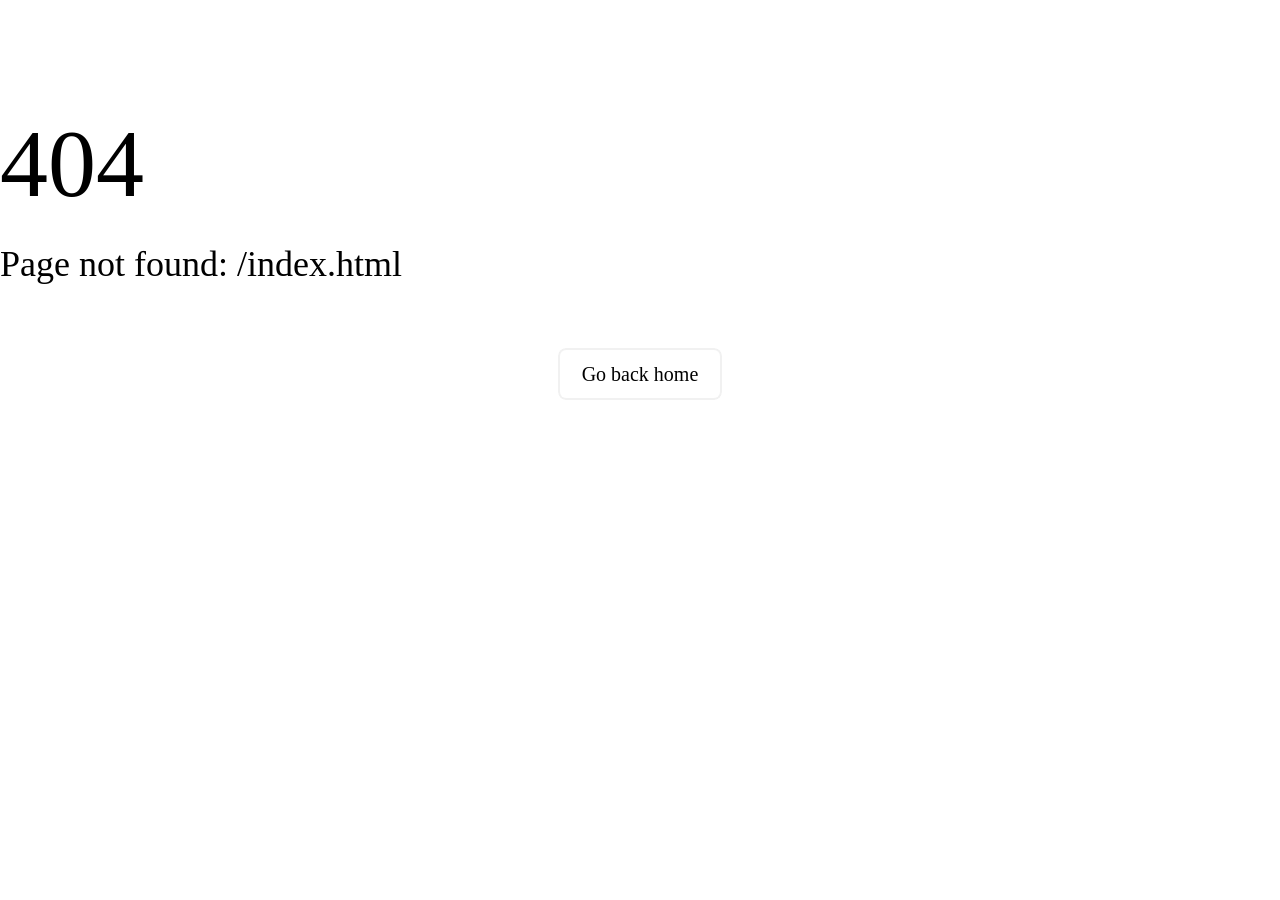
<file: index.html>
<!DOCTYPE html><html  data-capo=""><head><meta charset="utf-8">
<meta name="viewport" content="width=device-width, initial-scale=1.0">
<title>萊|數位(Croxinc Studio) - 客製化系統、流程自動化專家</title>
<link rel="preconnect" href="https://fonts.googleapis.com">
<link rel="preconnect" href="https://fonts.gstatic.com" crossorigin>
<link rel="stylesheet" href="https://fonts.googleapis.com/css2?family=Noto+Sans+TC:wght@100..900&display=swap">
<style>a{color:inherit;text-decoration:none}</style>
<style>.app[data-v-537be655]{font-family:'Noto Sans TC", sans-serif'}.container[data-v-537be655]{margin:0 auto;max-width:1366px}.header[data-v-537be655]{padding:72px 0;z-index:99}.header.mobile[data-v-537be655]{padding:24px 5px}.home[data-v-537be655]{align-items:center;background-color:transparent;border:2px solid #000;border-radius:50%;bottom:20px;color:#fff;display:flex;font-size:14px;height:60px;justify-content:center;letter-spacing:1.5px;position:fixed;right:20px;width:60px;z-index:100}.home.dark[data-v-537be655]{border:2px solid #fff;color:#fff}.home.light[data-v-537be655]{border:2px solid #000;color:#000}.homeLink[data-v-537be655]{color:#000}.homeLink.dark[data-v-537be655]{color:#fff}.homeLink.light[data-v-537be655]{color:#000}.header-effects-enter-active[data-v-537be655],.header-effects-leave-active[data-v-537be655]{transition:all 1s ease-in-out}.header-effects-enter-from[data-v-537be655],.header-effects-leave-to[data-v-537be655]{opacity:0;transform:translateY(30px)}.header-effects-enter-to[data-v-537be655],.header-effects-leave-from[data-v-537be655]{opacity:1;transform:translateY(0)}</style>
<style>a[data-v-f1a7c1ab]{color:inherit;text-decoration:none}.container[data-v-f1a7c1ab]{align-items:center;display:flex}.container.mobile[data-v-f1a7c1ab]{flex-wrap:wrap;position:relative}.logos[data-v-f1a7c1ab]{align-items:center;display:flex}.logos.mobile[data-v-f1a7c1ab]{flex:1;order:1}.logo[data-v-f1a7c1ab]{height:100%;height:18px}.medias[data-v-f1a7c1ab]{display:block;margin-left:16px}.medias.mobile[data-v-f1a7c1ab]{order:2}.services[data-v-f1a7c1ab]{display:flex;flex:1;height:18px}.services.mobile[data-v-f1a7c1ab]{flex:1 1 100%;order:3}</style>
<style>.container[data-v-b2760091],.services[data-v-b2760091]{display:flex;width:100%}.services[data-v-b2760091]{align-items:center;justify-content:flex-end}.services.mobile[data-v-b2760091]{justify-content:space-around;left:0;position:absolute}.serviceContainer[data-v-b2760091]{margin-left:30px}.serviceContainer.mobile[data-v-b2760091]{margin-left:0}.serviceItem[data-v-b2760091]{margin:7px 2px}.service[data-v-b2760091]{align-items:center;cursor:pointer;display:flex;height:18px;justify-content:flex-end;text-align:center}.dark[data-v-b2760091]{color:#fff}.dark.active[data-v-b2760091]{color:#c9c9c9!important;transition:all 1s ease}.light[data-v-b2760091]{color:#000}.light.active[data-v-b2760091]{color:#c9c9c9!important;transition:all 1s ease}.displayedText[data-v-b2760091]{display:flex;font-size:18px;letter-spacing:2px;line-height:18px;white-space:nowrap}.displayedText.mobile[data-v-b2760091]{font-size:14px;line-height:14px}</style>
<style>.container[data-v-a84c9dab]{flex-direction:row;list-style:none;padding:0}.container[data-v-a84c9dab],.nuxtLink[data-v-a84c9dab]{align-items:center;display:flex;justify-content:flex-end}.item[data-v-a84c9dab]{margin-left:16px;max-height:18px}</style>
<style>.container[data-v-f3765584]{align-items:center;display:flex;flex:1;flex-direction:column;justify-content:center;margin:0 auto}.background[data-v-f3765584]{background-image:url(/_nuxt/bg_home.esigtUAW.jpg);background-position:50%;background-repeat:no-repeat;background-size:cover;height:100vh;left:0;position:fixed;top:0;width:100vw;z-index:-1}.flicker[data-v-f3765584]{animation:flicker-f3765584 3s infinite;bottom:36px;justify-content:center;max-width:100px;position:absolute}@media screen and (max-width:500px){.flicker[data-v-f3765584]{bottom:98px}}@keyframes flicker-f3765584{0%{opacity:1}50%{opacity:0}to{opacity:1}}.description[data-v-f3765584]{animation:fadeIn 1s ease-in-out;bottom:84px;color:#fff;display:flex;font-size:18px;justify-content:center;letter-spacing:2px;position:absolute;white-space:nowrap}@media screen and (max-width:500px){.description[data-v-f3765584]{bottom:148px}}.scroll-down[data-v-f3765584]{align-items:center;display:flex;height:100%;justify-content:center;width:100%}.description-effects-enter-active[data-v-f3765584],.description-effects-leave-active[data-v-f3765584]{transition:all 1s ease}.description-effects-enter-from[data-v-f3765584],.description-effects-leave-to[data-v-f3765584]{opacity:0;transform:translateY(-30px)}.description-effects-enter-to[data-v-f3765584],.description-effects-leave-from[data-v-f3765584]{opacity:1;transform:translateY(0)}.overlay-effects-leave-active[data-v-f3765584]{transition:all 1.4s ease-in-out}.overlay-effects-leave-from[data-v-f3765584]{transform:translateY(0)}.overlay-effects-leave-to[data-v-f3765584]{transform:translateY(-75%)}.home-effects-enter-active[data-v-f3765584]{transition:all 1.5s ease-in-out}.home-effects-leave-active[data-v-f3765584]{transition:all 1.2s ease-in-out}.home-effects-enter-from[data-v-f3765584]{opacity:0;transform:scale(1.5)}.home-effects-enter-to[data-v-f3765584]{opacity:1;transform:scale(1)}.home-effects-leave-from[data-v-f3765584]{transform:translateY(0)}.home-effects-leave-to[data-v-f3765584]{transform:translateY(-100%)}</style>
<link rel="preload" as="fetch" crossorigin="anonymous" href="/_payload.json?e5274a17-64e7-4dad-a5fe-f8cd05885048">
<link rel="modulepreload" as="script" crossorigin href="/_nuxt/YWAQfAWc.js">
<link rel="modulepreload" as="script" crossorigin href="/_nuxt/DQkM787A.js">
<link rel="modulepreload" as="script" crossorigin href="/_nuxt/D6JEdTIP.js">
<link rel="modulepreload" as="script" crossorigin href="/_nuxt/DxrdGrB1.js">
<link rel="modulepreload" as="script" crossorigin href="/_nuxt/D8pC7hyf.js">
<link rel="modulepreload" as="script" crossorigin href="/_nuxt/Bl5UU1Pq.js">
<link rel="modulepreload" as="script" crossorigin href="/_nuxt/DJ5CfVP9.js">
<link rel="prefetch" as="script" crossorigin href="/_nuxt/Cm83n9MI.js">
<link rel="prefetch" as="script" crossorigin href="/_nuxt/3UWKTFa-.js">
<link rel="prefetch" as="image" type="image/jpeg" href="/_nuxt/bg_home.esigtUAW.jpg">
<link rel="icon" type="image/x-icon" href="/logo.ico">
<meta name="title" content="萊|數位(Croxinc Studio) - 客製化系統、流程自動化專家">
<meta name="description" content="為您提供量身打造的作業流程、諮詢服務、各類客製化系統，或是RPA軟體流程自動化。">
<meta name="keywords" content="客製化系統, 流程自動化, RPA, 軟體開發, 萊數位, Croxinc Studio">
<meta property="og:title" content="萊|數位(Croxinc Studio) - 客製化系統、流程自動化專家">
<meta property="og:url" content="https://www.croxinc.com">
<meta property="og:type" content="website">
<meta property="og:site_name" content="萊|數位(Croxinc Studio)">
<meta property="og:description" content="為您提供量身打造的作業流程、諮詢服務、各類客製化系統，或是RPA軟體流程自動化。">
<meta property="og:image" content="https://www.croxinc.com/images/croxinc.png">
<meta property="og:image:type" content="image/png">
<meta property="og:image:width" content="294">
<meta property="og:image:height" content="263">
<meta name="image" content="https://www.croxinc.com/images/croxinc.png">
<script type="module" src="/_nuxt/YWAQfAWc.js" crossorigin></script></head><body><div id="__nuxt"><div class="app" data-v-537be655><div class="container mobile" data-v-537be655><div class="header mobile" data-v-537be655><div class="container mobile" data-v-537be655 data-v-f1a7c1ab><a aria-current="page" href="/" class="router-link-active router-link-exact-active logos mobile" data-v-f1a7c1ab><img onerror="this.setAttribute(&#39;data-error&#39;, 1)" loading="eager" data-nuxt-img srcset="/_ipx/_/dark/logo.png 1x, /_ipx/_/dark/logo.png 2x" class="logo" src="/_ipx/_/dark/logo.png" data-v-f1a7c1ab></a><div class="services mobile" data-v-f1a7c1ab><div class="container mobile" data-v-f1a7c1ab data-v-b2760091><ul class="services mobile" style="list-style:none;padding:0;margin:0;" data-v-b2760091><!--[--><li class="serviceContainer mobile" name="item0" data-v-b2760091><div class="serviceItem mobile" data-v-b2760091><a href="/about" class="service dark" data-v-b2760091><div class="displayedText mobile" data-v-b2760091>關於我們</div></a></div></li><li class="serviceContainer mobile" name="item1" data-v-b2760091><div class="serviceItem mobile" data-v-b2760091><a href="/service" class="service dark" data-v-b2760091><div class="displayedText mobile" data-v-b2760091>服務項目</div></a></div></li><li class="serviceContainer mobile" name="item2" data-v-b2760091><div class="serviceItem mobile" data-v-b2760091><a href="/process" class="service dark" data-v-b2760091><div class="displayedText mobile" data-v-b2760091>合作流程</div></a></div></li><li class="serviceContainer mobile" name="item3" data-v-b2760091><div class="serviceItem mobile" data-v-b2760091><a href="/project" class="service dark" data-v-b2760091><div class="displayedText mobile" data-v-b2760091>案例分享</div></a></div></li><li class="serviceContainer mobile" name="item4" data-v-b2760091><div class="serviceItem mobile" data-v-b2760091><a href="/contact" class="service dark" data-v-b2760091><div class="displayedText mobile" data-v-b2760091>聯絡我們</div></a></div></li><!--]--></ul><div style="" data-v-b2760091></div></div></div><div class="medias mobile" data-v-f1a7c1ab><ul class="container" data-v-f1a7c1ab data-v-a84c9dab><!--[--><li data-v-a84c9dab><a href="mailto:Croxinc.studio@gmail.com" rel="noopener noreferrer" target="_blank" class="nuxtLink" data-v-a84c9dab><img onerror="this.setAttribute(&#39;data-error&#39;, 1)" alt="mail" loading="eager" data-nuxt-img srcset="/_ipx/_/dark/mail.png 1x, /_ipx/_/dark/mail.png 2x" class="item" src="/_ipx/_/dark/mail.png" data-v-a84c9dab></a></li><li data-v-a84c9dab><a href="https://www.facebook.com/croxinc.studio/" rel="noopener noreferrer" target="_blank" class="nuxtLink" data-v-a84c9dab><img onerror="this.setAttribute(&#39;data-error&#39;, 1)" alt="facebook" loading="eager" data-nuxt-img srcset="/_ipx/_/dark/fb.png 1x, /_ipx/_/dark/fb.png 2x" class="item" src="/_ipx/_/dark/fb.png" data-v-a84c9dab></a></li><li data-v-a84c9dab><a href="https://www.instagram.com/croxinc.studio/" rel="noopener noreferrer" target="_blank" class="nuxtLink" data-v-a84c9dab><img onerror="this.setAttribute(&#39;data-error&#39;, 1)" alt="instagram" loading="eager" data-nuxt-img srcset="/_ipx/_/dark/ig.png 1x, /_ipx/_/dark/ig.png 2x" class="item" src="/_ipx/_/dark/ig.png" data-v-a84c9dab></a></li><li data-v-a84c9dab><a href="https://lin.ee/u3jhjn9" rel="noopener noreferrer" target="_blank" class="nuxtLink" data-v-a84c9dab><img onerror="this.setAttribute(&#39;data-error&#39;, 1)" alt="line" loading="eager" data-nuxt-img srcset="/_ipx/_/dark/line.png 1x, /_ipx/_/dark/line.png 2x" class="item" src="/_ipx/_/dark/line.png" data-v-a84c9dab></a></li><!--]--></ul></div></div></div></div><div class="content" data-v-537be655><div class="container" devicetype="Mobile" isheaderloaded="false" data-v-f3765584><template><!----></template><template><div class="background-overlay" data-v-f3765584></div></template><template><div class="description" data-v-f3765584> 為您的企業搭建成功的基石 </div></template><div class="flicker" data-v-f3765584><a href="/about" class="" data-v-f3765584><img onerror="this.setAttribute(&#39;data-error&#39;, 1)" alt="scroll down" loading="eager" data-nuxt-img srcset="/_ipx/_/scroll_down.png 1x, /_ipx/_/scroll_down.png 2x" class="scroll-down" src="/_ipx/_/scroll_down.png" data-v-f3765584></a></div></div></div><button class="home dark" data-v-537be655>HOME</button></div></div><div id="teleports"></div><script type="application/json" data-nuxt-data="nuxt-app" data-ssr="true" id="__NUXT_DATA__" data-src="/_payload.json?e5274a17-64e7-4dad-a5fe-f8cd05885048">[{"state":1,"once":3,"_errors":4,"serverRendered":6,"path":7,"prerenderedAt":8},["Reactive",2],{},["Set"],["ShallowReactive",5],{},true,"/",1726828324470]</script>
<script>window.__NUXT__={};window.__NUXT__.config={public:{},app:{baseURL:"/",buildId:"e5274a17-64e7-4dad-a5fe-f8cd05885048",buildAssetsDir:"/_nuxt/",cdnURL:""}}</script></body></html>
</file>
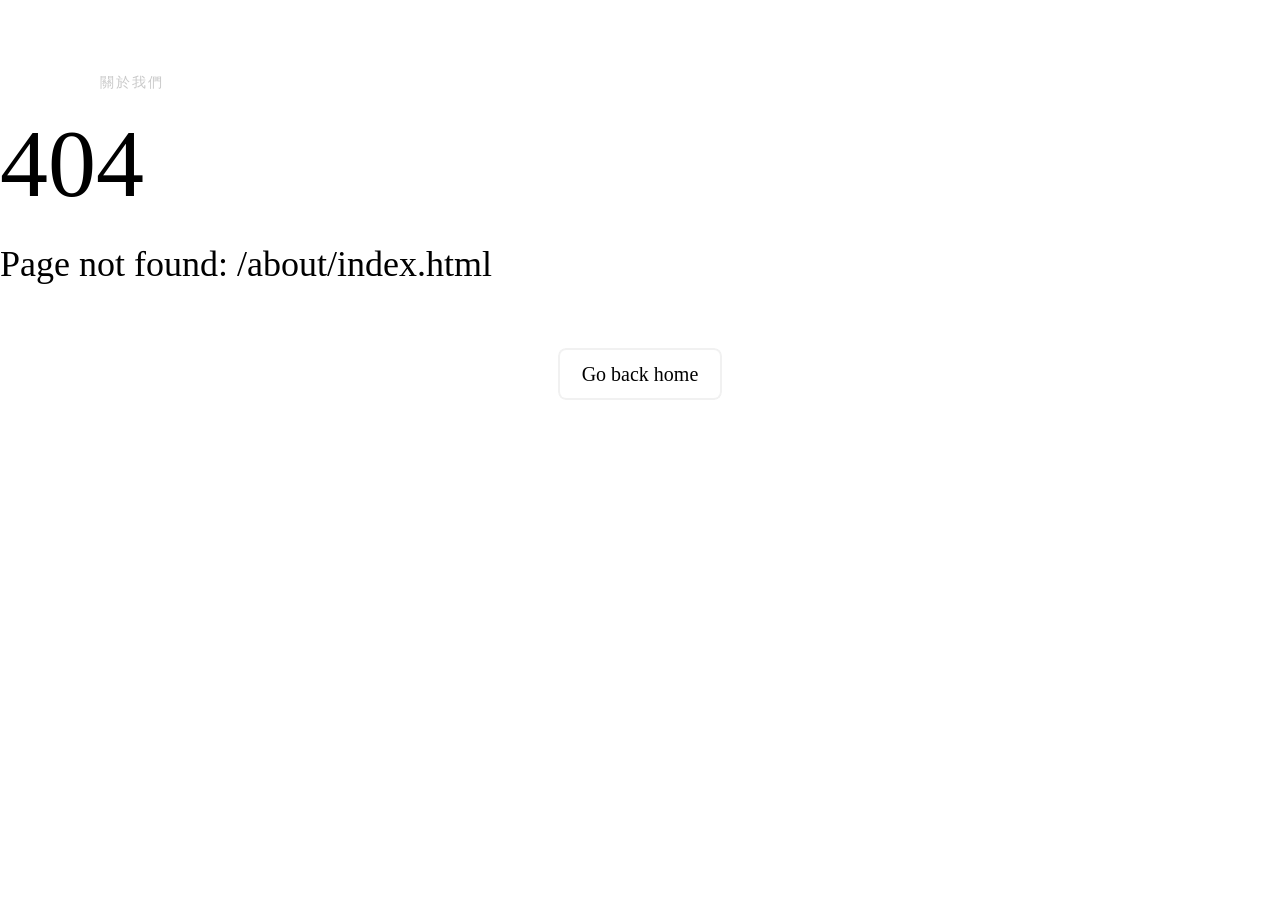
<file: about/index.html>
<!DOCTYPE html><html  data-capo=""><head><meta charset="utf-8">
<meta name="viewport" content="width=device-width, initial-scale=1.0">
<title>萊|數位(Croxinc Studio) - 客製化系統、流程自動化專家</title>
<link rel="preconnect" href="https://fonts.googleapis.com">
<link rel="preconnect" href="https://fonts.gstatic.com" crossorigin>
<link rel="stylesheet" href="https://fonts.googleapis.com/css2?family=Noto+Sans+TC:wght@100..900&display=swap">
<style>a{color:inherit;text-decoration:none}</style>
<style>.app[data-v-537be655]{font-family:'Noto Sans TC", sans-serif'}.container[data-v-537be655]{margin:0 auto;max-width:1366px}.header[data-v-537be655]{padding:72px 0;z-index:99}.header.mobile[data-v-537be655]{padding:24px 5px}.home[data-v-537be655]{align-items:center;background-color:transparent;border:2px solid #000;border-radius:50%;bottom:20px;color:#fff;display:flex;font-size:14px;height:60px;justify-content:center;letter-spacing:1.5px;position:fixed;right:20px;width:60px;z-index:100}.home.dark[data-v-537be655]{border:2px solid #fff;color:#fff}.home.light[data-v-537be655]{border:2px solid #000;color:#000}.homeLink[data-v-537be655]{color:#000}.homeLink.dark[data-v-537be655]{color:#fff}.homeLink.light[data-v-537be655]{color:#000}.header-effects-enter-active[data-v-537be655],.header-effects-leave-active[data-v-537be655]{transition:all 1s ease-in-out}.header-effects-enter-from[data-v-537be655],.header-effects-leave-to[data-v-537be655]{opacity:0;transform:translateY(30px)}.header-effects-enter-to[data-v-537be655],.header-effects-leave-from[data-v-537be655]{opacity:1;transform:translateY(0)}</style>
<style>a[data-v-f1a7c1ab]{color:inherit;text-decoration:none}.container[data-v-f1a7c1ab]{align-items:center;display:flex}.container.mobile[data-v-f1a7c1ab]{flex-wrap:wrap;position:relative}.logos[data-v-f1a7c1ab]{align-items:center;display:flex}.logos.mobile[data-v-f1a7c1ab]{flex:1;order:1}.logo[data-v-f1a7c1ab]{height:100%;height:18px}.medias[data-v-f1a7c1ab]{display:block;margin-left:16px}.medias.mobile[data-v-f1a7c1ab]{order:2}.services[data-v-f1a7c1ab]{display:flex;flex:1;height:18px}.services.mobile[data-v-f1a7c1ab]{flex:1 1 100%;order:3}</style>
<style>.container[data-v-b2760091],.services[data-v-b2760091]{display:flex;width:100%}.services[data-v-b2760091]{align-items:center;justify-content:flex-end}.services.mobile[data-v-b2760091]{justify-content:space-around;left:0;position:absolute}.serviceContainer[data-v-b2760091]{margin-left:30px}.serviceContainer.mobile[data-v-b2760091]{margin-left:0}.serviceItem[data-v-b2760091]{margin:7px 2px}.service[data-v-b2760091]{align-items:center;cursor:pointer;display:flex;height:18px;justify-content:flex-end;text-align:center}.dark[data-v-b2760091]{color:#fff}.dark.active[data-v-b2760091]{color:#c9c9c9!important;transition:all 1s ease}.light[data-v-b2760091]{color:#000}.light.active[data-v-b2760091]{color:#c9c9c9!important;transition:all 1s ease}.displayedText[data-v-b2760091]{display:flex;font-size:18px;letter-spacing:2px;line-height:18px;white-space:nowrap}.displayedText.mobile[data-v-b2760091]{font-size:14px;line-height:14px}</style>
<style>.container[data-v-a84c9dab]{flex-direction:row;list-style:none;padding:0}.container[data-v-a84c9dab],.nuxtLink[data-v-a84c9dab]{align-items:center;display:flex;justify-content:flex-end}.item[data-v-a84c9dab]{margin-left:16px;max-height:18px}</style>
<style>.container[data-v-4294ab34]{align-items:center;display:flex;justify-content:space-between}.container.mobile[data-v-4294ab34]{flex-direction:column-reverse;position:relative;top:0}.textSection[data-v-4294ab34]{display:flex;flex:1;justify-content:flex-end;padding-right:96px;width:50%}.textSection.mobile[data-v-4294ab34]{justify-content:center;padding-left:10%;padding-right:10%;position:fixed;top:50vh;width:90%}.imageSection[data-v-4294ab34]{display:flex;justify-content:flex-start;padding-left:96px;width:50%}.imageSection.mobile[data-v-4294ab34]{height:40vh;justify-content:center;padding-left:0;position:absolute;top:0;width:100%}.intro[data-v-4294ab34]{align-items:end;max-width:410px}.title[data-v-4294ab34]{color:#666;font-size:32px;font-weight:bolder}.title.mobile[data-v-4294ab34]{color:#000;font-size:18px;padding-bottom:20px;padding-top:20px}.aboutImage[data-v-4294ab34]{height:500px;max-height:50vh;max-width:50vw;-o-object-fit:contain;object-fit:contain;width:500px;z-index:-100}.aboutImage.mobile[data-v-4294ab34]{height:50vh;left:0;max-height:50vh;max-width:100vw;-o-object-fit:cover;object-fit:cover;position:fixed;top:0;width:100vw}.description[data-v-4294ab34]{color:#666;font-size:18px;line-height:1.5;margin-bottom:20px;max-width:410px}@media screen and (max-width:500px){.description[data-v-4294ab34]{font-size:16px}}.signature[data-v-4294ab34]{margin-top:20px}.signature .name[data-v-4294ab34]{color:#666;font-size:18px;font-style:italic}.slide-up-enter-active[data-v-4294ab34]{transition:all 3s ease}.slide-up-leave-active[data-v-4294ab34]{transition:all 1s ease}.slide-up-enter-from[data-v-4294ab34]{opacity:0;transform:translateY(10%)}.slide-up-leave-to[data-v-4294ab34]{opacity:0;transform:translateY(-20%)}.slide-up-enter-to[data-v-4294ab34],.slide-up-leave-from[data-v-4294ab34]{opacity:1;transform:translateY(0)}.slide-up-title-enter-active[data-v-4294ab34]{transition:all 1.5s ease;transition-delay:.5s}.slide-up-title-leave-active[data-v-4294ab34]{transition:all 1s ease}.slide-up-title-enter-from[data-v-4294ab34]{opacity:0;transform:translateY(50px)}.slide-up-title-leave-to[data-v-4294ab34]{opacity:0;transform:translateY(-50px)}.slide-up-title-enter-to[data-v-4294ab34],.slide-up-title-leave-from[data-v-4294ab34]{opacity:1;transform:translateY(0)}.slide-up-creator-enter-active[data-v-4294ab34]{transition:all 2s ease;transition-delay:.5s}.slide-up-creator-leave-active[data-v-4294ab34]{transition:all 1s ease}.slide-up-creator-enter-from[data-v-4294ab34]{opacity:0;transform:translateY(50px)}.slide-up-creator-leave-to[data-v-4294ab34]{opacity:0;transform:translateY(-50px)}.slide-up-creator-enter-to[data-v-4294ab34],.slide-up-creator-leave-from[data-v-4294ab34]{opacity:1;transform:translateY(0)}</style>
<link rel="preload" as="fetch" crossorigin="anonymous" href="/about/_payload.json?e5274a17-64e7-4dad-a5fe-f8cd05885048">
<link rel="modulepreload" as="script" crossorigin href="/_nuxt/YWAQfAWc.js">
<link rel="modulepreload" as="script" crossorigin href="/_nuxt/DQkM787A.js">
<link rel="modulepreload" as="script" crossorigin href="/_nuxt/D6JEdTIP.js">
<link rel="modulepreload" as="script" crossorigin href="/_nuxt/DxrdGrB1.js">
<link rel="modulepreload" as="script" crossorigin href="/_nuxt/D8pC7hyf.js">
<link rel="modulepreload" as="script" crossorigin href="/_nuxt/Bl5UU1Pq.js">
<link rel="modulepreload" as="script" crossorigin href="/_nuxt/CzqzEFjm.js">
<link rel="prefetch" as="script" crossorigin href="/_nuxt/Cm83n9MI.js">
<link rel="prefetch" as="script" crossorigin href="/_nuxt/3UWKTFa-.js">
<link rel="icon" type="image/x-icon" href="/logo.ico">
<meta name="title" content="萊|數位(Croxinc Studio) - 客製化系統、流程自動化專家">
<meta name="description" content="為您提供量身打造的作業流程、諮詢服務、各類客製化系統，或是RPA軟體流程自動化。">
<meta name="keywords" content="客製化系統, 流程自動化, RPA, 軟體開發, 萊數位, Croxinc Studio">
<meta property="og:title" content="萊|數位(Croxinc Studio) - 客製化系統、流程自動化專家">
<meta property="og:url" content="https://www.croxinc.com">
<meta property="og:type" content="website">
<meta property="og:site_name" content="萊|數位(Croxinc Studio)">
<meta property="og:description" content="為您提供量身打造的作業流程、諮詢服務、各類客製化系統，或是RPA軟體流程自動化。">
<meta property="og:image" content="https://www.croxinc.com/images/croxinc.png">
<meta property="og:image:type" content="image/png">
<meta property="og:image:width" content="294">
<meta property="og:image:height" content="263">
<meta name="image" content="https://www.croxinc.com/images/croxinc.png">
<script type="module" src="/_nuxt/YWAQfAWc.js" crossorigin></script></head><body><div id="__nuxt"><div class="app" data-v-537be655><div class="container mobile" data-v-537be655><div class="header mobile" data-v-537be655><div class="container mobile" data-v-537be655 data-v-f1a7c1ab><a href="/" class="logos mobile" data-v-f1a7c1ab><img onerror="this.setAttribute(&#39;data-error&#39;, 1)" loading="eager" data-nuxt-img srcset="/_ipx/_/dark/logo.png 1x, /_ipx/_/dark/logo.png 2x" class="logo" src="/_ipx/_/dark/logo.png" data-v-f1a7c1ab></a><div class="services mobile" data-v-f1a7c1ab><div class="container mobile" data-v-f1a7c1ab data-v-b2760091><ul class="services mobile" style="list-style:none;padding:0;margin:0;" data-v-b2760091><!--[--><li class="serviceContainer mobile" name="item0" data-v-b2760091><div class="serviceItem mobile" data-v-b2760091><a aria-current="page" href="/about" class="router-link-active router-link-exact-active service dark active" data-v-b2760091><div class="displayedText mobile" data-v-b2760091>關於我們</div></a></div></li><li class="serviceContainer mobile" name="item1" data-v-b2760091><div class="serviceItem mobile" data-v-b2760091><a href="/service" class="service dark" data-v-b2760091><div class="displayedText mobile" data-v-b2760091>服務項目</div></a></div></li><li class="serviceContainer mobile" name="item2" data-v-b2760091><div class="serviceItem mobile" data-v-b2760091><a href="/process" class="service dark" data-v-b2760091><div class="displayedText mobile" data-v-b2760091>合作流程</div></a></div></li><li class="serviceContainer mobile" name="item3" data-v-b2760091><div class="serviceItem mobile" data-v-b2760091><a href="/project" class="service dark" data-v-b2760091><div class="displayedText mobile" data-v-b2760091>案例分享</div></a></div></li><li class="serviceContainer mobile" name="item4" data-v-b2760091><div class="serviceItem mobile" data-v-b2760091><a href="/contact" class="service dark" data-v-b2760091><div class="displayedText mobile" data-v-b2760091>聯絡我們</div></a></div></li><!--]--></ul><div style="" data-v-b2760091></div></div></div><div class="medias mobile" data-v-f1a7c1ab><ul class="container" data-v-f1a7c1ab data-v-a84c9dab><!--[--><li data-v-a84c9dab><a href="mailto:Croxinc.studio@gmail.com" rel="noopener noreferrer" target="_blank" class="nuxtLink" data-v-a84c9dab><img onerror="this.setAttribute(&#39;data-error&#39;, 1)" alt="mail" loading="eager" data-nuxt-img srcset="/_ipx/_/dark/mail.png 1x, /_ipx/_/dark/mail.png 2x" class="item" src="/_ipx/_/dark/mail.png" data-v-a84c9dab></a></li><li data-v-a84c9dab><a href="https://www.facebook.com/croxinc.studio/" rel="noopener noreferrer" target="_blank" class="nuxtLink" data-v-a84c9dab><img onerror="this.setAttribute(&#39;data-error&#39;, 1)" alt="facebook" loading="eager" data-nuxt-img srcset="/_ipx/_/dark/fb.png 1x, /_ipx/_/dark/fb.png 2x" class="item" src="/_ipx/_/dark/fb.png" data-v-a84c9dab></a></li><li data-v-a84c9dab><a href="https://www.instagram.com/croxinc.studio/" rel="noopener noreferrer" target="_blank" class="nuxtLink" data-v-a84c9dab><img onerror="this.setAttribute(&#39;data-error&#39;, 1)" alt="instagram" loading="eager" data-nuxt-img srcset="/_ipx/_/dark/ig.png 1x, /_ipx/_/dark/ig.png 2x" class="item" src="/_ipx/_/dark/ig.png" data-v-a84c9dab></a></li><li data-v-a84c9dab><a href="https://lin.ee/u3jhjn9" rel="noopener noreferrer" target="_blank" class="nuxtLink" data-v-a84c9dab><img onerror="this.setAttribute(&#39;data-error&#39;, 1)" alt="line" loading="eager" data-nuxt-img srcset="/_ipx/_/dark/line.png 1x, /_ipx/_/dark/line.png 2x" class="item" src="/_ipx/_/dark/line.png" data-v-a84c9dab></a></li><!--]--></ul></div></div></div></div><div class="content" data-v-537be655><div class="container mobile" isheaderloaded="false" data-v-4294ab34><div class="textSection mobile" data-v-4294ab34><div class="intro mobile" data-v-4294ab34><template><!----></template><template><!----></template><template><!----></template></div></div><div class="imageSection mobile" data-v-4294ab34><template><!----></template></div></div></div><button class="home light" data-v-537be655>HOME</button></div></div><div id="teleports"></div><script type="application/json" data-nuxt-data="nuxt-app" data-ssr="true" id="__NUXT_DATA__" data-src="/about/_payload.json?e5274a17-64e7-4dad-a5fe-f8cd05885048">[{"state":1,"once":3,"_errors":4,"serverRendered":6,"path":7,"prerenderedAt":8},["Reactive",2],{},["Set"],["ShallowReactive",5],{},true,"/about",1726828324520]</script>
<script>window.__NUXT__={};window.__NUXT__.config={public:{},app:{baseURL:"/",buildId:"e5274a17-64e7-4dad-a5fe-f8cd05885048",buildAssetsDir:"/_nuxt/",cdnURL:""}}</script></body></html>
</file>
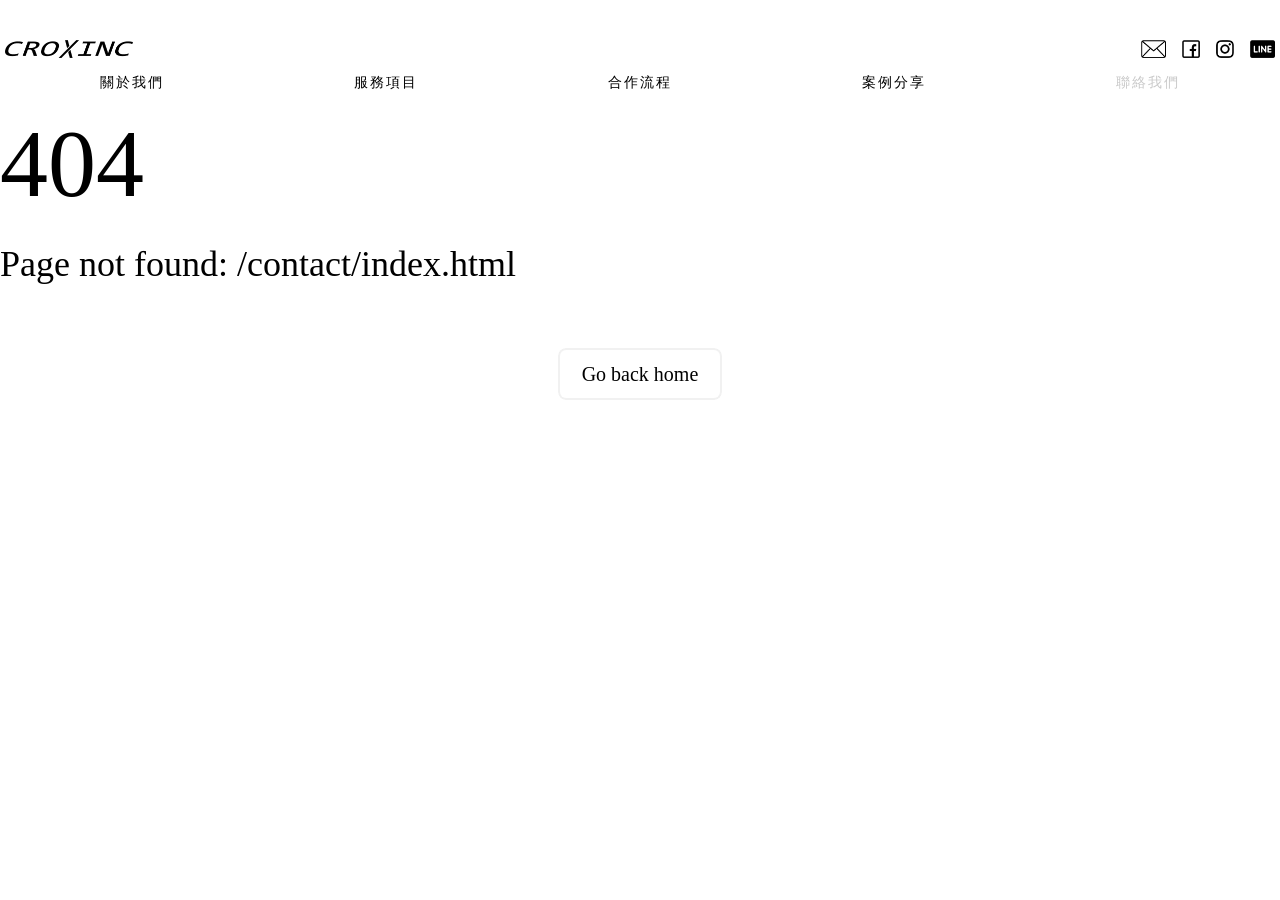
<file: contact/index.html>
<!DOCTYPE html><html  data-capo=""><head><meta charset="utf-8">
<meta name="viewport" content="width=device-width, initial-scale=1.0">
<title>萊|數位(Croxinc Studio) - 客製化系統、流程自動化專家</title>
<link rel="preconnect" href="https://fonts.googleapis.com">
<link rel="preconnect" href="https://fonts.gstatic.com" crossorigin>
<link rel="stylesheet" href="https://fonts.googleapis.com/css2?family=Noto+Sans+TC:wght@100..900&display=swap">
<style>a{color:inherit;text-decoration:none}</style>
<style>.app[data-v-537be655]{font-family:'Noto Sans TC", sans-serif'}.container[data-v-537be655]{margin:0 auto;max-width:1366px}.header[data-v-537be655]{padding:72px 0;z-index:99}.header.mobile[data-v-537be655]{padding:24px 5px}.home[data-v-537be655]{align-items:center;background-color:transparent;border:2px solid #000;border-radius:50%;bottom:20px;color:#fff;display:flex;font-size:14px;height:60px;justify-content:center;letter-spacing:1.5px;position:fixed;right:20px;width:60px;z-index:100}.home.dark[data-v-537be655]{border:2px solid #fff;color:#fff}.home.light[data-v-537be655]{border:2px solid #000;color:#000}.homeLink[data-v-537be655]{color:#000}.homeLink.dark[data-v-537be655]{color:#fff}.homeLink.light[data-v-537be655]{color:#000}.header-effects-enter-active[data-v-537be655],.header-effects-leave-active[data-v-537be655]{transition:all 1s ease-in-out}.header-effects-enter-from[data-v-537be655],.header-effects-leave-to[data-v-537be655]{opacity:0;transform:translateY(30px)}.header-effects-enter-to[data-v-537be655],.header-effects-leave-from[data-v-537be655]{opacity:1;transform:translateY(0)}</style>
<style>a[data-v-f1a7c1ab]{color:inherit;text-decoration:none}.container[data-v-f1a7c1ab]{align-items:center;display:flex}.container.mobile[data-v-f1a7c1ab]{flex-wrap:wrap;position:relative}.logos[data-v-f1a7c1ab]{align-items:center;display:flex}.logos.mobile[data-v-f1a7c1ab]{flex:1;order:1}.logo[data-v-f1a7c1ab]{height:100%;height:18px}.medias[data-v-f1a7c1ab]{display:block;margin-left:16px}.medias.mobile[data-v-f1a7c1ab]{order:2}.services[data-v-f1a7c1ab]{display:flex;flex:1;height:18px}.services.mobile[data-v-f1a7c1ab]{flex:1 1 100%;order:3}</style>
<style>.container[data-v-b2760091],.services[data-v-b2760091]{display:flex;width:100%}.services[data-v-b2760091]{align-items:center;justify-content:flex-end}.services.mobile[data-v-b2760091]{justify-content:space-around;left:0;position:absolute}.serviceContainer[data-v-b2760091]{margin-left:30px}.serviceContainer.mobile[data-v-b2760091]{margin-left:0}.serviceItem[data-v-b2760091]{margin:7px 2px}.service[data-v-b2760091]{align-items:center;cursor:pointer;display:flex;height:18px;justify-content:flex-end;text-align:center}.dark[data-v-b2760091]{color:#fff}.dark.active[data-v-b2760091]{color:#c9c9c9!important;transition:all 1s ease}.light[data-v-b2760091]{color:#000}.light.active[data-v-b2760091]{color:#c9c9c9!important;transition:all 1s ease}.displayedText[data-v-b2760091]{display:flex;font-size:18px;letter-spacing:2px;line-height:18px;white-space:nowrap}.displayedText.mobile[data-v-b2760091]{font-size:14px;line-height:14px}</style>
<style>.container[data-v-a84c9dab]{flex-direction:row;list-style:none;padding:0}.container[data-v-a84c9dab],.nuxtLink[data-v-a84c9dab]{align-items:center;display:flex;justify-content:flex-end}.item[data-v-a84c9dab]{margin-left:16px;max-height:18px}</style>
<style>.container[data-v-a215288b]{color:#333;display:flex;flex-direction:column;margin:0 auto;width:100%}.title[data-v-a215288b]{align-items:center;font-size:24px;font-weight:bolder;margin:0 10px;text-align:center}.title.mobile[data-v-a215288b]{padding:12px}.description[data-v-a215288b]{font-size:24px;line-height:1.5;margin:20px auto 0;-moz-text-align-last:center;text-align-last:center;width:51%}.description.mobile[data-v-a215288b]{font-size:18px;margin-top:12px;width:92%}.contactItems[data-v-a215288b]{align-items:center;display:flex;flex-wrap:wrap;justify-content:space-around;list-style:none;margin:72px;padding:0}.contactItems.mobile[data-v-a215288b]{margin:36px 10px}.itemContainer[data-v-a215288b]{align-items:center;display:flex;flex:1 1 50%;height:32px;justify-content:space-between}.itemContainer.mobile[data-v-a215288b]{display:flex;margin-bottom:24px}.nuxtLink[data-v-a215288b]{align-items:center;display:flex}.icon[data-v-a215288b]{height:30px;margin-right:10px;vertical-align:middle;width:auto}.icon.mobile[data-v-a215288b]{height:auto;margin-left:30px;width:30px}.contactItem[data-v-a215288b]{animation:fadeIn-a215288b 1.5s forwards;font-size:24px;margin:0;padding:0}.contactItem.mobile[data-v-a215288b]{box-sizing:border-box;flex:1 1 50%}.contactItem[data-v-a215288b]:hover{cursor:pointer;transform:scale(1.1);transition:transform .2s}.contactItem:hover .iconName[data-v-a215288b]{font-size:26.4px}.contactItem:hover .icon[data-v-a215288b],.contactItem:hover .iconName[data-v-a215288b]{transform:scale(1.2);transition:transform .2s}.iconName[data-v-a215288b]{text-align:left}.form-overlay[data-v-a215288b]{align-items:center;background-color:rgba(0,0,0,.5);display:flex;height:100vh;justify-content:center;left:0;overflow:auto;position:fixed;top:0;width:100vw;z-index:1000}.form-container[data-v-a215288b]{background-color:#fff;box-shadow:0 2px 10px rgba(0,0,0,.1);max-height:90vh;max-width:800px;overflow:auto;padding:20px;position:relative;width:80%}.close-button[data-v-a215288b]{background:#673ab7;border:none;border-radius:10%;color:#fff;cursor:pointer;font-size:18px;padding:10px;position:fixed;right:50px;top:20px;transform:translateX(-50%)}@keyframes fadeIn-a215288b{0%{opacity:0;transform:translateY(20px)}to{opacity:1;transform:translateY(0)}}.slide-up-title-enter-active[data-v-a215288b]{transition:all 1.5s ease;transition-delay:.5s}.slide-up-title-leave-active[data-v-a215288b]{transition:all 1s ease}.slide-up-title-enter-from[data-v-a215288b]{opacity:0;transform:translateY(50px)}.slide-up-title-leave-to[data-v-a215288b]{opacity:0;transform:translateY(-50px)}.slide-up-title-enter-to[data-v-a215288b],.slide-up-title-leave-from[data-v-a215288b]{opacity:1;transform:translateY(0)}</style>
<link rel="preload" as="fetch" crossorigin="anonymous" href="/contact/_payload.json?e5274a17-64e7-4dad-a5fe-f8cd05885048">
<link rel="modulepreload" as="script" crossorigin href="/_nuxt/YWAQfAWc.js">
<link rel="modulepreload" as="script" crossorigin href="/_nuxt/DQkM787A.js">
<link rel="modulepreload" as="script" crossorigin href="/_nuxt/D6JEdTIP.js">
<link rel="modulepreload" as="script" crossorigin href="/_nuxt/DxrdGrB1.js">
<link rel="modulepreload" as="script" crossorigin href="/_nuxt/D8pC7hyf.js">
<link rel="modulepreload" as="script" crossorigin href="/_nuxt/Bl5UU1Pq.js">
<link rel="modulepreload" as="script" crossorigin href="/_nuxt/tvi1lt05.js">
<link rel="prefetch" as="script" crossorigin href="/_nuxt/Cm83n9MI.js">
<link rel="prefetch" as="script" crossorigin href="/_nuxt/3UWKTFa-.js">
<link rel="icon" type="image/x-icon" href="/logo.ico">
<meta name="title" content="萊|數位(Croxinc Studio) - 客製化系統、流程自動化專家">
<meta name="description" content="為您提供量身打造的作業流程、諮詢服務、各類客製化系統，或是RPA軟體流程自動化。">
<meta name="keywords" content="客製化系統, 流程自動化, RPA, 軟體開發, 萊數位, Croxinc Studio">
<meta property="og:title" content="萊|數位(Croxinc Studio) - 客製化系統、流程自動化專家">
<meta property="og:url" content="https://www.croxinc.com">
<meta property="og:type" content="website">
<meta property="og:site_name" content="萊|數位(Croxinc Studio)">
<meta property="og:description" content="為您提供量身打造的作業流程、諮詢服務、各類客製化系統，或是RPA軟體流程自動化。">
<meta property="og:image" content="https://www.croxinc.com/images/croxinc.png">
<meta property="og:image:type" content="image/png">
<meta property="og:image:width" content="294">
<meta property="og:image:height" content="263">
<meta name="image" content="https://www.croxinc.com/images/croxinc.png">
<script type="module" src="/_nuxt/YWAQfAWc.js" crossorigin></script></head><body><!--teleport start anchor--><!----><!--teleport anchor--><div id="__nuxt"><div class="app" data-v-537be655><div class="container mobile" data-v-537be655><div class="header mobile" data-v-537be655><div class="container mobile" data-v-537be655 data-v-f1a7c1ab><a href="/" class="logos mobile" data-v-f1a7c1ab><img onerror="this.setAttribute(&#39;data-error&#39;, 1)" loading="eager" data-nuxt-img srcset="/_ipx/_/light/logo.png 1x, /_ipx/_/light/logo.png 2x" class="logo" src="/_ipx/_/light/logo.png" data-v-f1a7c1ab></a><div class="services mobile" data-v-f1a7c1ab><div class="container mobile" data-v-f1a7c1ab data-v-b2760091><ul class="services mobile" style="list-style:none;padding:0;margin:0;" data-v-b2760091><!--[--><li class="serviceContainer mobile" name="item0" data-v-b2760091><div class="serviceItem mobile" data-v-b2760091><a href="/about" class="service light" data-v-b2760091><div class="displayedText mobile" data-v-b2760091>關於我們</div></a></div></li><li class="serviceContainer mobile" name="item1" data-v-b2760091><div class="serviceItem mobile" data-v-b2760091><a href="/service" class="service light" data-v-b2760091><div class="displayedText mobile" data-v-b2760091>服務項目</div></a></div></li><li class="serviceContainer mobile" name="item2" data-v-b2760091><div class="serviceItem mobile" data-v-b2760091><a href="/process" class="service light" data-v-b2760091><div class="displayedText mobile" data-v-b2760091>合作流程</div></a></div></li><li class="serviceContainer mobile" name="item3" data-v-b2760091><div class="serviceItem mobile" data-v-b2760091><a href="/project" class="service light" data-v-b2760091><div class="displayedText mobile" data-v-b2760091>案例分享</div></a></div></li><li class="serviceContainer mobile" name="item4" data-v-b2760091><div class="serviceItem mobile" data-v-b2760091><a aria-current="page" href="/contact" class="router-link-active router-link-exact-active service light active" data-v-b2760091><div class="displayedText mobile" data-v-b2760091>聯絡我們</div></a></div></li><!--]--></ul><div style="" data-v-b2760091></div></div></div><div class="medias mobile" data-v-f1a7c1ab><ul class="container" data-v-f1a7c1ab data-v-a84c9dab><!--[--><li data-v-a84c9dab><a href="mailto:Croxinc.studio@gmail.com" rel="noopener noreferrer" target="_blank" class="nuxtLink" data-v-a84c9dab><img onerror="this.setAttribute(&#39;data-error&#39;, 1)" alt="mail" loading="eager" data-nuxt-img srcset="/_ipx/_/light/mail.png 1x, /_ipx/_/light/mail.png 2x" class="item" src="/_ipx/_/light/mail.png" data-v-a84c9dab></a></li><li data-v-a84c9dab><a href="https://www.facebook.com/croxinc.studio/" rel="noopener noreferrer" target="_blank" class="nuxtLink" data-v-a84c9dab><img onerror="this.setAttribute(&#39;data-error&#39;, 1)" alt="facebook" loading="eager" data-nuxt-img srcset="/_ipx/_/light/fb.png 1x, /_ipx/_/light/fb.png 2x" class="item" src="/_ipx/_/light/fb.png" data-v-a84c9dab></a></li><li data-v-a84c9dab><a href="https://www.instagram.com/croxinc.studio/" rel="noopener noreferrer" target="_blank" class="nuxtLink" data-v-a84c9dab><img onerror="this.setAttribute(&#39;data-error&#39;, 1)" alt="instagram" loading="eager" data-nuxt-img srcset="/_ipx/_/light/ig.png 1x, /_ipx/_/light/ig.png 2x" class="item" src="/_ipx/_/light/ig.png" data-v-a84c9dab></a></li><li data-v-a84c9dab><a href="https://lin.ee/u3jhjn9" rel="noopener noreferrer" target="_blank" class="nuxtLink" data-v-a84c9dab><img onerror="this.setAttribute(&#39;data-error&#39;, 1)" alt="line" loading="eager" data-nuxt-img srcset="/_ipx/_/light/line.png 1x, /_ipx/_/light/line.png 2x" class="item" src="/_ipx/_/light/line.png" data-v-a84c9dab></a></li><!--]--></ul></div></div></div></div><div class="content" data-v-537be655><div class="container" isheaderloaded="false" data-v-a215288b><template><!----></template><template><!----></template><!--[--><ul class="contactItems mobile" data-v-a215288b><!----></ul><!--]--><!--teleport start--><!--teleport end--></div></div><button class="home light" data-v-537be655>HOME</button></div></div><div id="teleports"></div><script type="application/json" data-nuxt-data="nuxt-app" data-ssr="true" id="__NUXT_DATA__" data-src="/contact/_payload.json?e5274a17-64e7-4dad-a5fe-f8cd05885048">[{"state":1,"once":3,"_errors":4,"serverRendered":6,"path":7,"prerenderedAt":8},["Reactive",2],{},["Set"],["ShallowReactive",5],{},true,"/contact",1726828324524]</script>
<script>window.__NUXT__={};window.__NUXT__.config={public:{},app:{baseURL:"/",buildId:"e5274a17-64e7-4dad-a5fe-f8cd05885048",buildAssetsDir:"/_nuxt/",cdnURL:""}}</script></body></html>
</file>
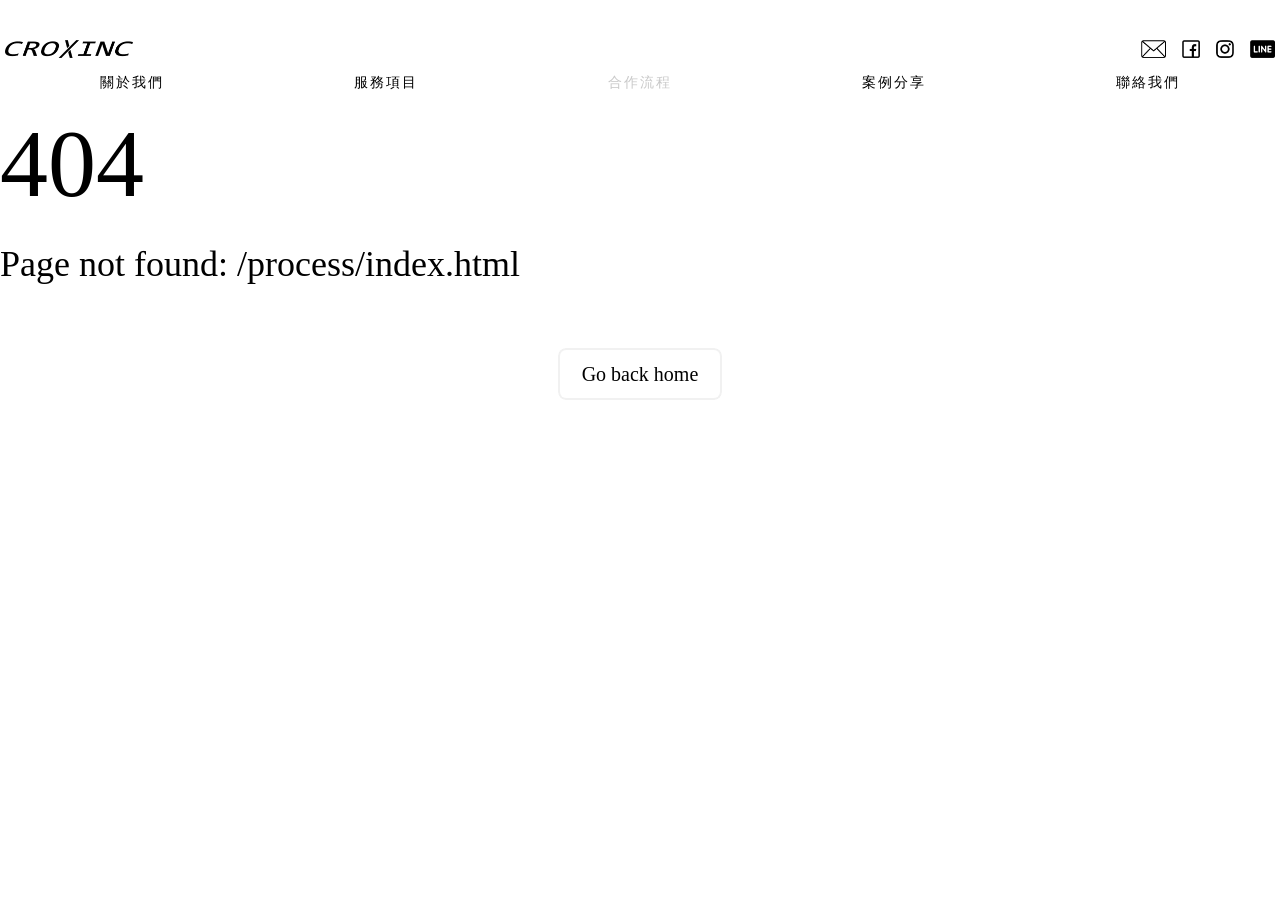
<file: process/index.html>
<!DOCTYPE html><html  data-capo=""><head><meta charset="utf-8">
<meta name="viewport" content="width=device-width, initial-scale=1.0">
<title>萊|數位(Croxinc Studio) - 客製化系統、流程自動化專家</title>
<link rel="preconnect" href="https://fonts.googleapis.com">
<link rel="preconnect" href="https://fonts.gstatic.com" crossorigin>
<link rel="stylesheet" href="https://fonts.googleapis.com/css2?family=Noto+Sans+TC:wght@100..900&display=swap">
<style>a{color:inherit;text-decoration:none}</style>
<style>.app[data-v-537be655]{font-family:'Noto Sans TC", sans-serif'}.container[data-v-537be655]{margin:0 auto;max-width:1366px}.header[data-v-537be655]{padding:72px 0;z-index:99}.header.mobile[data-v-537be655]{padding:24px 5px}.home[data-v-537be655]{align-items:center;background-color:transparent;border:2px solid #000;border-radius:50%;bottom:20px;color:#fff;display:flex;font-size:14px;height:60px;justify-content:center;letter-spacing:1.5px;position:fixed;right:20px;width:60px;z-index:100}.home.dark[data-v-537be655]{border:2px solid #fff;color:#fff}.home.light[data-v-537be655]{border:2px solid #000;color:#000}.homeLink[data-v-537be655]{color:#000}.homeLink.dark[data-v-537be655]{color:#fff}.homeLink.light[data-v-537be655]{color:#000}.header-effects-enter-active[data-v-537be655],.header-effects-leave-active[data-v-537be655]{transition:all 1s ease-in-out}.header-effects-enter-from[data-v-537be655],.header-effects-leave-to[data-v-537be655]{opacity:0;transform:translateY(30px)}.header-effects-enter-to[data-v-537be655],.header-effects-leave-from[data-v-537be655]{opacity:1;transform:translateY(0)}</style>
<style>a[data-v-f1a7c1ab]{color:inherit;text-decoration:none}.container[data-v-f1a7c1ab]{align-items:center;display:flex}.container.mobile[data-v-f1a7c1ab]{flex-wrap:wrap;position:relative}.logos[data-v-f1a7c1ab]{align-items:center;display:flex}.logos.mobile[data-v-f1a7c1ab]{flex:1;order:1}.logo[data-v-f1a7c1ab]{height:100%;height:18px}.medias[data-v-f1a7c1ab]{display:block;margin-left:16px}.medias.mobile[data-v-f1a7c1ab]{order:2}.services[data-v-f1a7c1ab]{display:flex;flex:1;height:18px}.services.mobile[data-v-f1a7c1ab]{flex:1 1 100%;order:3}</style>
<style>.container[data-v-b2760091],.services[data-v-b2760091]{display:flex;width:100%}.services[data-v-b2760091]{align-items:center;justify-content:flex-end}.services.mobile[data-v-b2760091]{justify-content:space-around;left:0;position:absolute}.serviceContainer[data-v-b2760091]{margin-left:30px}.serviceContainer.mobile[data-v-b2760091]{margin-left:0}.serviceItem[data-v-b2760091]{margin:7px 2px}.service[data-v-b2760091]{align-items:center;cursor:pointer;display:flex;height:18px;justify-content:flex-end;text-align:center}.dark[data-v-b2760091]{color:#fff}.dark.active[data-v-b2760091]{color:#c9c9c9!important;transition:all 1s ease}.light[data-v-b2760091]{color:#000}.light.active[data-v-b2760091]{color:#c9c9c9!important;transition:all 1s ease}.displayedText[data-v-b2760091]{display:flex;font-size:18px;letter-spacing:2px;line-height:18px;white-space:nowrap}.displayedText.mobile[data-v-b2760091]{font-size:14px;line-height:14px}</style>
<style>.container[data-v-a84c9dab]{flex-direction:row;list-style:none;padding:0}.container[data-v-a84c9dab],.nuxtLink[data-v-a84c9dab]{align-items:center;display:flex;justify-content:flex-end}.item[data-v-a84c9dab]{margin-left:16px;max-height:18px}</style>
<style>.container[data-v-f1987f2f]{max-width:100vw;min-height:60%;padding:24px 0;position:relative}.container[data-v-f1987f2f],.flowchart[data-v-f1987f2f]{align-items:center;display:flex;justify-content:center;margin:0 auto}.flowchart.mobile[data-v-f1987f2f]{flex-direction:column}.overlay[data-v-f1987f2f]{background-color:#fff;height:100vh;left:0;opacity:.1;position:fixed;top:0;width:100vw;z-index:1}.overlay-content[data-v-f1987f2f]{height:100%;left:0;position:absolute;top:0;width:100%;z-index:100}.overlay-effects-enter-active[data-v-f1987f2f]{transition:all 1.5s ease;transition-delay:.5s}.overlay-effects-leave-active[data-v-f1987f2f]{transition:all 1.5s ease}.overlay-effects-enter-from[data-v-f1987f2f]{opacity:1;transform:translateX(-100%)}.overlay-effects-enter-from.mobile[data-v-f1987f2f]{transform:translateY(100%)}.overlay-effects-leave-to[data-v-f1987f2f]{opacity:0;transform:translateY(0)}.overlay-effects-enter-to[data-v-f1987f2f],.overlay-effects-leave-from[data-v-f1987f2f]{opacity:1;transform:translateY(0)}</style>
<style>.container[data-v-f3a5b42b]{align-items:center;display:flex;flex-direction:column;overflow:visible;text-align:center;width:100%}.container.mobile[data-v-f3a5b42b]{flex-direction:row;font-size:1px}.cardContainer[data-v-f3a5b42b]{display:flex}.cardContainer.mobile[data-v-f3a5b42b]{padding-left:15px;padding-right:15px;width:50vw}.imageContainer[data-v-f3a5b42b]{align-items:center;flex:1;height:auto;justify-content:center;width:200px}@media screen and (max-width:1365px) and (min-width:1000px){.imageContainer[data-v-f3a5b42b]{height:105px;width:140px}}.itemImage[data-v-f3a5b42b]{height:100%;width:100%}.itemImage.mobile[data-v-f3a5b42b]{height:auto;width:50%}.arrowImage[data-v-f3a5b42b]{width:105px}.arrowImage.mobile[data-v-f3a5b42b]{height:45px;width:auto}.descriptionTitle[data-v-f3a5b42b]{font-size:24px;font-weight:bolder;margin:10px 0}.descriptionText[data-v-f3a5b42b]{font-size:16px;line-height:1.5;margin:0}.textContainer[data-v-f3a5b42b]{height:100px}.textContainer.mobile[data-v-f3a5b42b]{height:auto;text-align:left}.slide-up-item-enter-active[data-v-f3a5b42b],.slide-up-item-leave-active[data-v-f3a5b42b]{transition:all 1s ease}.slide-up-item-enter-from[data-v-f3a5b42b],.slide-up-item-leave-to[data-v-f3a5b42b]{opacity:0;transform:translateX(-10px)}.slide-up-item-enter-from.mobile[data-v-f3a5b42b],.slide-up-item-leave-to.mobile[data-v-f3a5b42b]{transform:translateY(-10px)}.slide-up-item-enter-to[data-v-f3a5b42b],.slide-up-item-leave-from[data-v-f3a5b42b]{opacity:1;transform:translateX(0)}</style>
<link rel="preload" as="fetch" crossorigin="anonymous" href="/process/_payload.json?e5274a17-64e7-4dad-a5fe-f8cd05885048">
<link rel="modulepreload" as="script" crossorigin href="/_nuxt/YWAQfAWc.js">
<link rel="modulepreload" as="script" crossorigin href="/_nuxt/DQkM787A.js">
<link rel="modulepreload" as="script" crossorigin href="/_nuxt/D6JEdTIP.js">
<link rel="modulepreload" as="script" crossorigin href="/_nuxt/DxrdGrB1.js">
<link rel="modulepreload" as="script" crossorigin href="/_nuxt/D8pC7hyf.js">
<link rel="modulepreload" as="script" crossorigin href="/_nuxt/Bl5UU1Pq.js">
<link rel="modulepreload" as="script" crossorigin href="/_nuxt/BAD33D2j.js">
<link rel="prefetch" as="script" crossorigin href="/_nuxt/Cm83n9MI.js">
<link rel="prefetch" as="script" crossorigin href="/_nuxt/3UWKTFa-.js">
<link rel="icon" type="image/x-icon" href="/logo.ico">
<meta name="title" content="萊|數位(Croxinc Studio) - 客製化系統、流程自動化專家">
<meta name="description" content="為您提供量身打造的作業流程、諮詢服務、各類客製化系統，或是RPA軟體流程自動化。">
<meta name="keywords" content="客製化系統, 流程自動化, RPA, 軟體開發, 萊數位, Croxinc Studio">
<meta property="og:title" content="萊|數位(Croxinc Studio) - 客製化系統、流程自動化專家">
<meta property="og:url" content="https://www.croxinc.com">
<meta property="og:type" content="website">
<meta property="og:site_name" content="萊|數位(Croxinc Studio)">
<meta property="og:description" content="為您提供量身打造的作業流程、諮詢服務、各類客製化系統，或是RPA軟體流程自動化。">
<meta property="og:image" content="https://www.croxinc.com/images/croxinc.png">
<meta property="og:image:type" content="image/png">
<meta property="og:image:width" content="294">
<meta property="og:image:height" content="263">
<meta name="image" content="https://www.croxinc.com/images/croxinc.png">
<script type="module" src="/_nuxt/YWAQfAWc.js" crossorigin></script></head><body><div id="__nuxt"><div class="app" data-v-537be655><div class="container mobile" data-v-537be655><div class="header mobile" data-v-537be655><div class="container mobile" data-v-537be655 data-v-f1a7c1ab><a href="/" class="logos mobile" data-v-f1a7c1ab><img onerror="this.setAttribute(&#39;data-error&#39;, 1)" loading="eager" data-nuxt-img srcset="/_ipx/_/light/logo.png 1x, /_ipx/_/light/logo.png 2x" class="logo" src="/_ipx/_/light/logo.png" data-v-f1a7c1ab></a><div class="services mobile" data-v-f1a7c1ab><div class="container mobile" data-v-f1a7c1ab data-v-b2760091><ul class="services mobile" style="list-style:none;padding:0;margin:0;" data-v-b2760091><!--[--><li class="serviceContainer mobile" name="item0" data-v-b2760091><div class="serviceItem mobile" data-v-b2760091><a href="/about" class="service light" data-v-b2760091><div class="displayedText mobile" data-v-b2760091>關於我們</div></a></div></li><li class="serviceContainer mobile" name="item1" data-v-b2760091><div class="serviceItem mobile" data-v-b2760091><a href="/service" class="service light" data-v-b2760091><div class="displayedText mobile" data-v-b2760091>服務項目</div></a></div></li><li class="serviceContainer mobile" name="item2" data-v-b2760091><div class="serviceItem mobile" data-v-b2760091><a aria-current="page" href="/process" class="router-link-active router-link-exact-active service light active" data-v-b2760091><div class="displayedText mobile" data-v-b2760091>合作流程</div></a></div></li><li class="serviceContainer mobile" name="item3" data-v-b2760091><div class="serviceItem mobile" data-v-b2760091><a href="/project" class="service light" data-v-b2760091><div class="displayedText mobile" data-v-b2760091>案例分享</div></a></div></li><li class="serviceContainer mobile" name="item4" data-v-b2760091><div class="serviceItem mobile" data-v-b2760091><a href="/contact" class="service light" data-v-b2760091><div class="displayedText mobile" data-v-b2760091>聯絡我們</div></a></div></li><!--]--></ul><div style="" data-v-b2760091></div></div></div><div class="medias mobile" data-v-f1a7c1ab><ul class="container" data-v-f1a7c1ab data-v-a84c9dab><!--[--><li data-v-a84c9dab><a href="mailto:Croxinc.studio@gmail.com" rel="noopener noreferrer" target="_blank" class="nuxtLink" data-v-a84c9dab><img onerror="this.setAttribute(&#39;data-error&#39;, 1)" alt="mail" loading="eager" data-nuxt-img srcset="/_ipx/_/light/mail.png 1x, /_ipx/_/light/mail.png 2x" class="item" src="/_ipx/_/light/mail.png" data-v-a84c9dab></a></li><li data-v-a84c9dab><a href="https://www.facebook.com/croxinc.studio/" rel="noopener noreferrer" target="_blank" class="nuxtLink" data-v-a84c9dab><img onerror="this.setAttribute(&#39;data-error&#39;, 1)" alt="facebook" loading="eager" data-nuxt-img srcset="/_ipx/_/light/fb.png 1x, /_ipx/_/light/fb.png 2x" class="item" src="/_ipx/_/light/fb.png" data-v-a84c9dab></a></li><li data-v-a84c9dab><a href="https://www.instagram.com/croxinc.studio/" rel="noopener noreferrer" target="_blank" class="nuxtLink" data-v-a84c9dab><img onerror="this.setAttribute(&#39;data-error&#39;, 1)" alt="instagram" loading="eager" data-nuxt-img srcset="/_ipx/_/light/ig.png 1x, /_ipx/_/light/ig.png 2x" class="item" src="/_ipx/_/light/ig.png" data-v-a84c9dab></a></li><li data-v-a84c9dab><a href="https://lin.ee/u3jhjn9" rel="noopener noreferrer" target="_blank" class="nuxtLink" data-v-a84c9dab><img onerror="this.setAttribute(&#39;data-error&#39;, 1)" alt="line" loading="eager" data-nuxt-img srcset="/_ipx/_/light/line.png 1x, /_ipx/_/light/line.png 2x" class="item" src="/_ipx/_/light/line.png" data-v-a84c9dab></a></li><!--]--></ul></div></div></div></div><div class="content" data-v-537be655><div class="container" isheaderloaded="false" data-v-f1987f2f><div class="flowchart mobile" data-v-f1987f2f><!--[--><div data-v-f1987f2f><!----></div><div data-v-f1987f2f><!----></div><div data-v-f1987f2f><!----></div><div data-v-f1987f2f><!----></div><div data-v-f1987f2f><!----></div><div data-v-f1987f2f><!----></div><div data-v-f1987f2f><!----></div><!--]--></div><template><div class="overlay-content" data-v-f1987f2f></div></template><template><!----></template></div></div><button class="home light" data-v-537be655>HOME</button></div></div><div id="teleports"></div><script type="application/json" data-nuxt-data="nuxt-app" data-ssr="true" id="__NUXT_DATA__" data-src="/process/_payload.json?e5274a17-64e7-4dad-a5fe-f8cd05885048">[{"state":1,"once":3,"_errors":4,"serverRendered":6,"path":7,"prerenderedAt":8},["Reactive",2],{},["Set"],["ShallowReactive",5],{},true,"/process",1726828324522]</script>
<script>window.__NUXT__={};window.__NUXT__.config={public:{},app:{baseURL:"/",buildId:"e5274a17-64e7-4dad-a5fe-f8cd05885048",buildAssetsDir:"/_nuxt/",cdnURL:""}}</script></body></html>
</file>
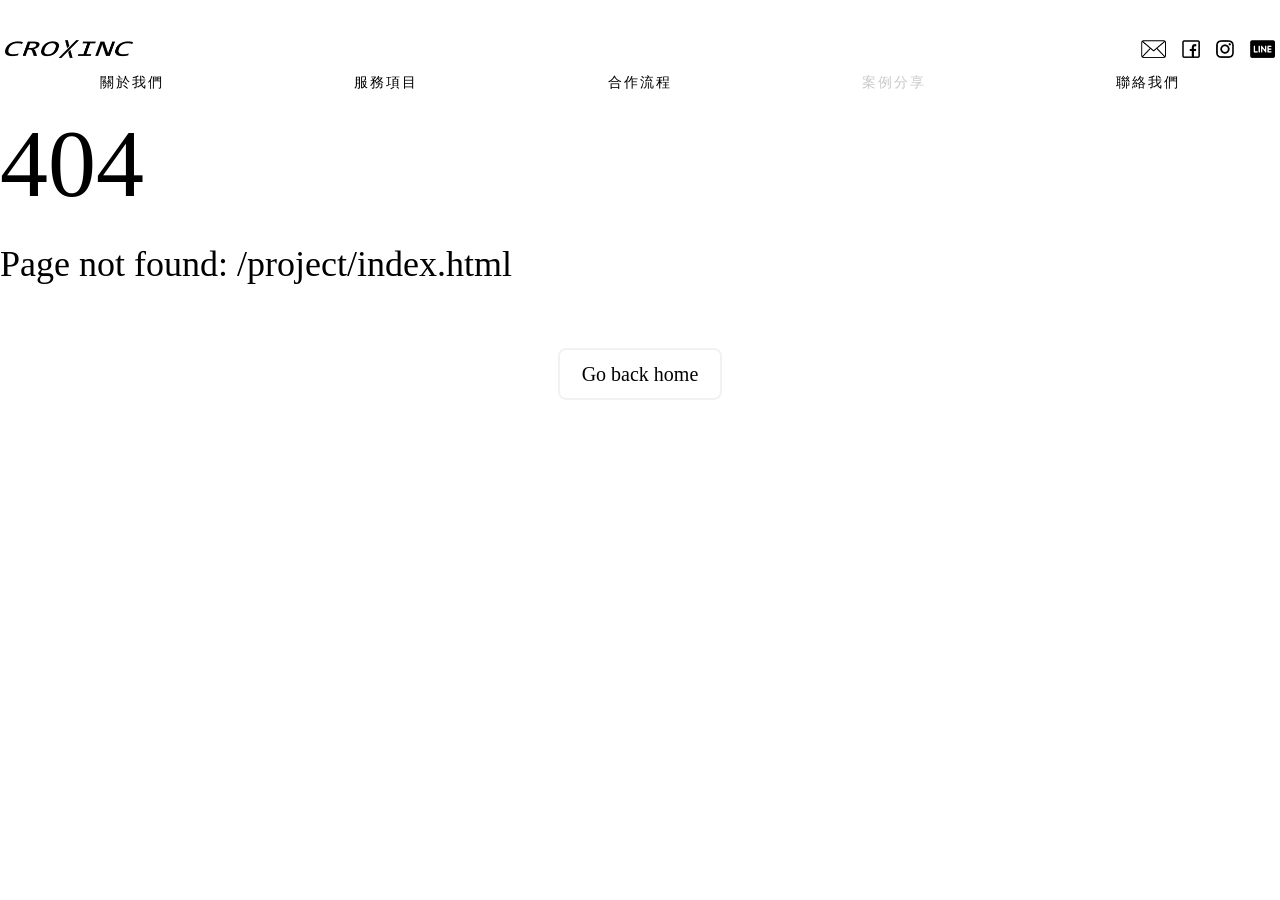
<file: project/index.html>
<!DOCTYPE html><html  data-capo=""><head><meta charset="utf-8">
<meta name="viewport" content="width=device-width, initial-scale=1.0">
<title>萊|數位(Croxinc Studio) - 客製化系統、流程自動化專家</title>
<link rel="preconnect" href="https://fonts.googleapis.com">
<link rel="preconnect" href="https://fonts.gstatic.com" crossorigin>
<link rel="stylesheet" href="https://fonts.googleapis.com/css2?family=Noto+Sans+TC:wght@100..900&display=swap">
<style>a{color:inherit;text-decoration:none}</style>
<style>.app[data-v-537be655]{font-family:'Noto Sans TC", sans-serif'}.container[data-v-537be655]{margin:0 auto;max-width:1366px}.header[data-v-537be655]{padding:72px 0;z-index:99}.header.mobile[data-v-537be655]{padding:24px 5px}.home[data-v-537be655]{align-items:center;background-color:transparent;border:2px solid #000;border-radius:50%;bottom:20px;color:#fff;display:flex;font-size:14px;height:60px;justify-content:center;letter-spacing:1.5px;position:fixed;right:20px;width:60px;z-index:100}.home.dark[data-v-537be655]{border:2px solid #fff;color:#fff}.home.light[data-v-537be655]{border:2px solid #000;color:#000}.homeLink[data-v-537be655]{color:#000}.homeLink.dark[data-v-537be655]{color:#fff}.homeLink.light[data-v-537be655]{color:#000}.header-effects-enter-active[data-v-537be655],.header-effects-leave-active[data-v-537be655]{transition:all 1s ease-in-out}.header-effects-enter-from[data-v-537be655],.header-effects-leave-to[data-v-537be655]{opacity:0;transform:translateY(30px)}.header-effects-enter-to[data-v-537be655],.header-effects-leave-from[data-v-537be655]{opacity:1;transform:translateY(0)}</style>
<style>a[data-v-f1a7c1ab]{color:inherit;text-decoration:none}.container[data-v-f1a7c1ab]{align-items:center;display:flex}.container.mobile[data-v-f1a7c1ab]{flex-wrap:wrap;position:relative}.logos[data-v-f1a7c1ab]{align-items:center;display:flex}.logos.mobile[data-v-f1a7c1ab]{flex:1;order:1}.logo[data-v-f1a7c1ab]{height:100%;height:18px}.medias[data-v-f1a7c1ab]{display:block;margin-left:16px}.medias.mobile[data-v-f1a7c1ab]{order:2}.services[data-v-f1a7c1ab]{display:flex;flex:1;height:18px}.services.mobile[data-v-f1a7c1ab]{flex:1 1 100%;order:3}</style>
<style>.container[data-v-b2760091],.services[data-v-b2760091]{display:flex;width:100%}.services[data-v-b2760091]{align-items:center;justify-content:flex-end}.services.mobile[data-v-b2760091]{justify-content:space-around;left:0;position:absolute}.serviceContainer[data-v-b2760091]{margin-left:30px}.serviceContainer.mobile[data-v-b2760091]{margin-left:0}.serviceItem[data-v-b2760091]{margin:7px 2px}.service[data-v-b2760091]{align-items:center;cursor:pointer;display:flex;height:18px;justify-content:flex-end;text-align:center}.dark[data-v-b2760091]{color:#fff}.dark.active[data-v-b2760091]{color:#c9c9c9!important;transition:all 1s ease}.light[data-v-b2760091]{color:#000}.light.active[data-v-b2760091]{color:#c9c9c9!important;transition:all 1s ease}.displayedText[data-v-b2760091]{display:flex;font-size:18px;letter-spacing:2px;line-height:18px;white-space:nowrap}.displayedText.mobile[data-v-b2760091]{font-size:14px;line-height:14px}</style>
<style>.container[data-v-a84c9dab]{flex-direction:row;list-style:none;padding:0}.container[data-v-a84c9dab],.nuxtLink[data-v-a84c9dab]{align-items:center;display:flex;justify-content:flex-end}.item[data-v-a84c9dab]{margin-left:16px;max-height:18px}</style>
<style>.container[data-v-c47f68a4]{margin:0 auto;position:relative}.container[data-v-c47f68a4],.flowchart[data-v-c47f68a4]{align-items:center;display:flex;justify-content:center}.flowchart.mobile[data-v-c47f68a4]{flex-direction:column}.stepContainer[data-v-c47f68a4]{margin:0 36px;position:relative}.stepContainer.mobile[data-v-c47f68a4]{margin:0 0 24px}.overlay[data-v-c47f68a4]{background-color:#fff;opacity:.5;z-index:1}.overlay[data-v-c47f68a4],.overlay-content[data-v-c47f68a4]{left:0;position:absolute;top:0}.overlay-content[data-v-c47f68a4]{height:100%;width:100%;z-index:-2}.overlay-effects-enter-active[data-v-c47f68a4]{transition:all 1.5s ease;transition-delay:.5s}.overlay-effects-leave-active[data-v-c47f68a4]{transition:all 1.5s ease}.overlay-effects-enter-from[data-v-c47f68a4]{opacity:1;transform:translateX(-100%)}.overlay-effects-leave-to[data-v-c47f68a4]{opacity:0;transform:translateY(0)}.overlay-effects-enter-to[data-v-c47f68a4],.overlay-effects-leave-from[data-v-c47f68a4]{opacity:1;transform:translateY(0)}</style>
<style>.container[data-v-4bb47d77]{flex-direction:column;text-align:center}.container[data-v-4bb47d77],.imageContainer[data-v-4bb47d77]{align-items:center;display:flex}.imageContainer[data-v-4bb47d77]{height:240px;justify-content:center;overflow:visible;padding:24px 20px;width:540px}.imageContainer.mobile[data-v-4bb47d77]{max-height:150px;padding:0;width:80vw}.item-image[data-v-4bb47d77]{border:5px solid rgba(0,0,0,.8);border-radius:30px;height:100%;-o-object-fit:cover;object-fit:cover;width:100%}.item-image.mobile[data-v-4bb47d77]{border:3px solid rgba(0,0,0,.8);height:100%;width:90%}.description-title[data-v-4bb47d77]{font-size:36px;font-weight:bolder}.description-title.mobile[data-v-4bb47d77]{font-size:18px;font-weight:700}.slide-up-item-enter-active[data-v-4bb47d77],.slide-up-item-leave-active[data-v-4bb47d77]{transition:all 1s ease}.slide-up-item-enter-from[data-v-4bb47d77]{opacity:0;transform:translate3d(-10px,-10px,0)}.slide-up-item-leave-to[data-v-4bb47d77]{opacity:0;transform:translate3d(10px,10px,0)}.slide-up-item-enter-to[data-v-4bb47d77],.slide-up-item-leave-from[data-v-4bb47d77]{opacity:1;transform:translateZ(0)}</style>
<link rel="preload" as="fetch" crossorigin="anonymous" href="/project/_payload.json?e5274a17-64e7-4dad-a5fe-f8cd05885048">
<link rel="modulepreload" as="script" crossorigin href="/_nuxt/YWAQfAWc.js">
<link rel="modulepreload" as="script" crossorigin href="/_nuxt/DQkM787A.js">
<link rel="modulepreload" as="script" crossorigin href="/_nuxt/D6JEdTIP.js">
<link rel="modulepreload" as="script" crossorigin href="/_nuxt/DxrdGrB1.js">
<link rel="modulepreload" as="script" crossorigin href="/_nuxt/D8pC7hyf.js">
<link rel="modulepreload" as="script" crossorigin href="/_nuxt/Bl5UU1Pq.js">
<link rel="modulepreload" as="script" crossorigin href="/_nuxt/CIZNtQcX.js">
<link rel="prefetch" as="script" crossorigin href="/_nuxt/Cm83n9MI.js">
<link rel="prefetch" as="script" crossorigin href="/_nuxt/3UWKTFa-.js">
<link rel="icon" type="image/x-icon" href="/logo.ico">
<meta name="title" content="萊|數位(Croxinc Studio) - 客製化系統、流程自動化專家">
<meta name="description" content="為您提供量身打造的作業流程、諮詢服務、各類客製化系統，或是RPA軟體流程自動化。">
<meta name="keywords" content="客製化系統, 流程自動化, RPA, 軟體開發, 萊數位, Croxinc Studio">
<meta property="og:title" content="萊|數位(Croxinc Studio) - 客製化系統、流程自動化專家">
<meta property="og:url" content="https://www.croxinc.com">
<meta property="og:type" content="website">
<meta property="og:site_name" content="萊|數位(Croxinc Studio)">
<meta property="og:description" content="為您提供量身打造的作業流程、諮詢服務、各類客製化系統，或是RPA軟體流程自動化。">
<meta property="og:image" content="https://www.croxinc.com/images/croxinc.png">
<meta property="og:image:type" content="image/png">
<meta property="og:image:width" content="294">
<meta property="og:image:height" content="263">
<meta name="image" content="https://www.croxinc.com/images/croxinc.png">
<script type="module" src="/_nuxt/YWAQfAWc.js" crossorigin></script></head><body><div id="__nuxt"><div class="app" data-v-537be655><div class="container mobile" data-v-537be655><div class="header mobile" data-v-537be655><div class="container mobile" data-v-537be655 data-v-f1a7c1ab><a href="/" class="logos mobile" data-v-f1a7c1ab><img onerror="this.setAttribute(&#39;data-error&#39;, 1)" loading="eager" data-nuxt-img srcset="/_ipx/_/light/logo.png 1x, /_ipx/_/light/logo.png 2x" class="logo" src="/_ipx/_/light/logo.png" data-v-f1a7c1ab></a><div class="services mobile" data-v-f1a7c1ab><div class="container mobile" data-v-f1a7c1ab data-v-b2760091><ul class="services mobile" style="list-style:none;padding:0;margin:0;" data-v-b2760091><!--[--><li class="serviceContainer mobile" name="item0" data-v-b2760091><div class="serviceItem mobile" data-v-b2760091><a href="/about" class="service light" data-v-b2760091><div class="displayedText mobile" data-v-b2760091>關於我們</div></a></div></li><li class="serviceContainer mobile" name="item1" data-v-b2760091><div class="serviceItem mobile" data-v-b2760091><a href="/service" class="service light" data-v-b2760091><div class="displayedText mobile" data-v-b2760091>服務項目</div></a></div></li><li class="serviceContainer mobile" name="item2" data-v-b2760091><div class="serviceItem mobile" data-v-b2760091><a href="/process" class="service light" data-v-b2760091><div class="displayedText mobile" data-v-b2760091>合作流程</div></a></div></li><li class="serviceContainer mobile" name="item3" data-v-b2760091><div class="serviceItem mobile" data-v-b2760091><a aria-current="page" href="/project" class="router-link-active router-link-exact-active service light active" data-v-b2760091><div class="displayedText mobile" data-v-b2760091>案例分享</div></a></div></li><li class="serviceContainer mobile" name="item4" data-v-b2760091><div class="serviceItem mobile" data-v-b2760091><a href="/contact" class="service light" data-v-b2760091><div class="displayedText mobile" data-v-b2760091>聯絡我們</div></a></div></li><!--]--></ul><div style="" data-v-b2760091></div></div></div><div class="medias mobile" data-v-f1a7c1ab><ul class="container" data-v-f1a7c1ab data-v-a84c9dab><!--[--><li data-v-a84c9dab><a href="mailto:Croxinc.studio@gmail.com" rel="noopener noreferrer" target="_blank" class="nuxtLink" data-v-a84c9dab><img onerror="this.setAttribute(&#39;data-error&#39;, 1)" alt="mail" loading="eager" data-nuxt-img srcset="/_ipx/_/light/mail.png 1x, /_ipx/_/light/mail.png 2x" class="item" src="/_ipx/_/light/mail.png" data-v-a84c9dab></a></li><li data-v-a84c9dab><a href="https://www.facebook.com/croxinc.studio/" rel="noopener noreferrer" target="_blank" class="nuxtLink" data-v-a84c9dab><img onerror="this.setAttribute(&#39;data-error&#39;, 1)" alt="facebook" loading="eager" data-nuxt-img srcset="/_ipx/_/light/fb.png 1x, /_ipx/_/light/fb.png 2x" class="item" src="/_ipx/_/light/fb.png" data-v-a84c9dab></a></li><li data-v-a84c9dab><a href="https://www.instagram.com/croxinc.studio/" rel="noopener noreferrer" target="_blank" class="nuxtLink" data-v-a84c9dab><img onerror="this.setAttribute(&#39;data-error&#39;, 1)" alt="instagram" loading="eager" data-nuxt-img srcset="/_ipx/_/light/ig.png 1x, /_ipx/_/light/ig.png 2x" class="item" src="/_ipx/_/light/ig.png" data-v-a84c9dab></a></li><li data-v-a84c9dab><a href="https://lin.ee/u3jhjn9" rel="noopener noreferrer" target="_blank" class="nuxtLink" data-v-a84c9dab><img onerror="this.setAttribute(&#39;data-error&#39;, 1)" alt="line" loading="eager" data-nuxt-img srcset="/_ipx/_/light/line.png 1x, /_ipx/_/light/line.png 2x" class="item" src="/_ipx/_/light/line.png" data-v-a84c9dab></a></li><!--]--></ul></div></div></div></div><div class="content" data-v-537be655><div class="container" isheaderloaded="false" data-v-c47f68a4><div class="flowchart mobile" data-v-c47f68a4><!--[--><div class="stepContainer mobile" data-v-c47f68a4><div class="container mobile" data-v-c47f68a4 data-v-4bb47d77><div class="description" data-v-4bb47d77><template><!----></template></div><div class="imageContainer mobile" data-v-4bb47d77><template><!----></template></div></div></div><div class="stepContainer mobile" data-v-c47f68a4><div class="container mobile" data-v-c47f68a4 data-v-4bb47d77><div class="description" data-v-4bb47d77><template><!----></template></div><div class="imageContainer mobile" data-v-4bb47d77><template><!----></template></div></div></div><!--]--></div><template><!----></template></div></div><button class="home light" data-v-537be655>HOME</button></div></div><div id="teleports"></div><script type="application/json" data-nuxt-data="nuxt-app" data-ssr="true" id="__NUXT_DATA__" data-src="/project/_payload.json?e5274a17-64e7-4dad-a5fe-f8cd05885048">[{"state":1,"once":3,"_errors":4,"serverRendered":6,"path":7,"prerenderedAt":8},["Reactive",2],{},["Set"],["ShallowReactive",5],{},true,"/project",1726828324523]</script>
<script>window.__NUXT__={};window.__NUXT__.config={public:{},app:{baseURL:"/",buildId:"e5274a17-64e7-4dad-a5fe-f8cd05885048",buildAssetsDir:"/_nuxt/",cdnURL:""}}</script></body></html>
</file>
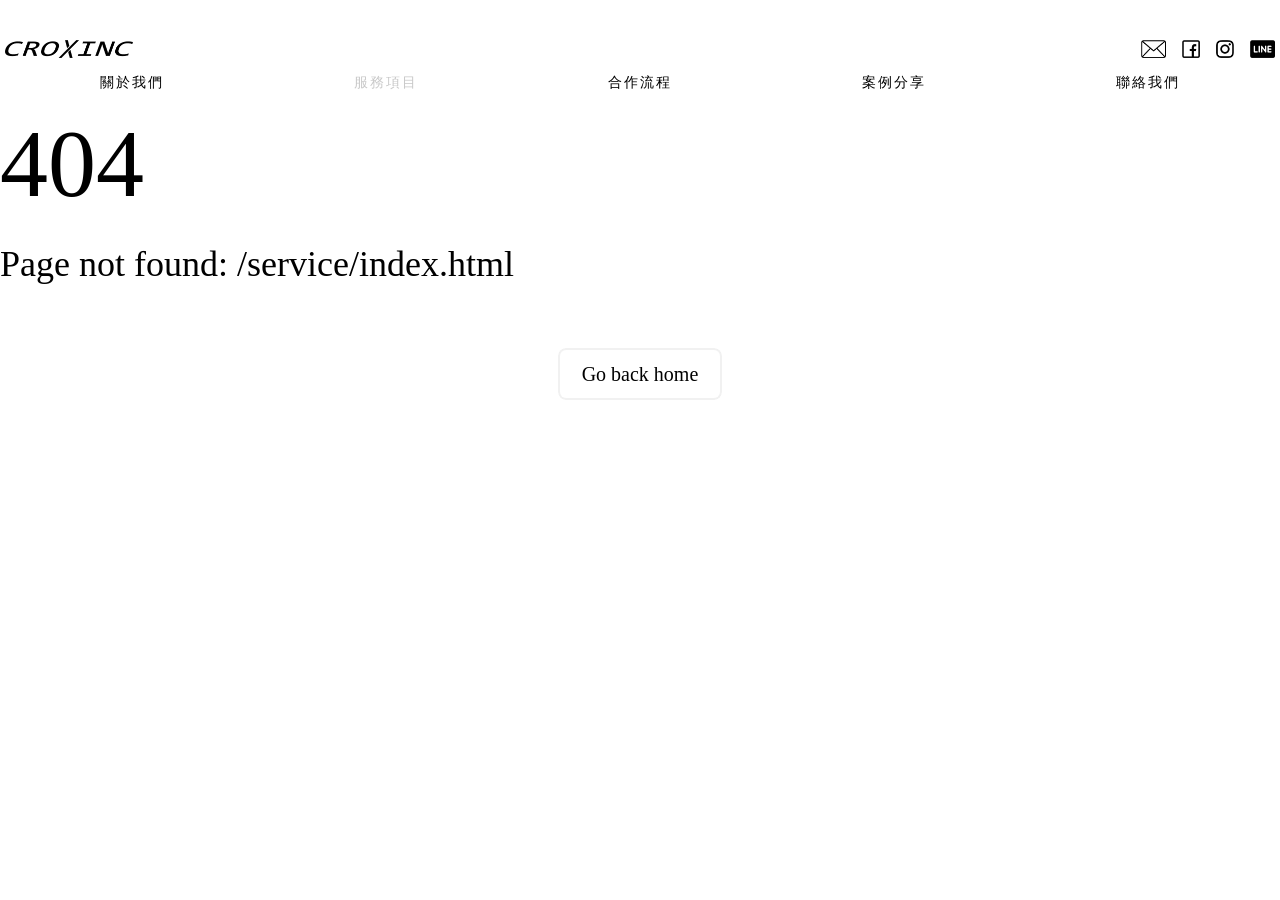
<file: service/index.html>
<!DOCTYPE html><html  data-capo=""><head><meta charset="utf-8">
<meta name="viewport" content="width=device-width, initial-scale=1.0">
<title>萊|數位(Croxinc Studio) - 客製化系統、流程自動化專家</title>
<link rel="preconnect" href="https://fonts.googleapis.com">
<link rel="preconnect" href="https://fonts.gstatic.com" crossorigin>
<link rel="stylesheet" href="https://fonts.googleapis.com/css2?family=Noto+Sans+TC:wght@100..900&display=swap">
<style>a{color:inherit;text-decoration:none}</style>
<style>.app[data-v-537be655]{font-family:'Noto Sans TC", sans-serif'}.container[data-v-537be655]{margin:0 auto;max-width:1366px}.header[data-v-537be655]{padding:72px 0;z-index:99}.header.mobile[data-v-537be655]{padding:24px 5px}.home[data-v-537be655]{align-items:center;background-color:transparent;border:2px solid #000;border-radius:50%;bottom:20px;color:#fff;display:flex;font-size:14px;height:60px;justify-content:center;letter-spacing:1.5px;position:fixed;right:20px;width:60px;z-index:100}.home.dark[data-v-537be655]{border:2px solid #fff;color:#fff}.home.light[data-v-537be655]{border:2px solid #000;color:#000}.homeLink[data-v-537be655]{color:#000}.homeLink.dark[data-v-537be655]{color:#fff}.homeLink.light[data-v-537be655]{color:#000}.header-effects-enter-active[data-v-537be655],.header-effects-leave-active[data-v-537be655]{transition:all 1s ease-in-out}.header-effects-enter-from[data-v-537be655],.header-effects-leave-to[data-v-537be655]{opacity:0;transform:translateY(30px)}.header-effects-enter-to[data-v-537be655],.header-effects-leave-from[data-v-537be655]{opacity:1;transform:translateY(0)}</style>
<style>a[data-v-f1a7c1ab]{color:inherit;text-decoration:none}.container[data-v-f1a7c1ab]{align-items:center;display:flex}.container.mobile[data-v-f1a7c1ab]{flex-wrap:wrap;position:relative}.logos[data-v-f1a7c1ab]{align-items:center;display:flex}.logos.mobile[data-v-f1a7c1ab]{flex:1;order:1}.logo[data-v-f1a7c1ab]{height:100%;height:18px}.medias[data-v-f1a7c1ab]{display:block;margin-left:16px}.medias.mobile[data-v-f1a7c1ab]{order:2}.services[data-v-f1a7c1ab]{display:flex;flex:1;height:18px}.services.mobile[data-v-f1a7c1ab]{flex:1 1 100%;order:3}</style>
<style>.container[data-v-b2760091],.services[data-v-b2760091]{display:flex;width:100%}.services[data-v-b2760091]{align-items:center;justify-content:flex-end}.services.mobile[data-v-b2760091]{justify-content:space-around;left:0;position:absolute}.serviceContainer[data-v-b2760091]{margin-left:30px}.serviceContainer.mobile[data-v-b2760091]{margin-left:0}.serviceItem[data-v-b2760091]{margin:7px 2px}.service[data-v-b2760091]{align-items:center;cursor:pointer;display:flex;height:18px;justify-content:flex-end;text-align:center}.dark[data-v-b2760091]{color:#fff}.dark.active[data-v-b2760091]{color:#c9c9c9!important;transition:all 1s ease}.light[data-v-b2760091]{color:#000}.light.active[data-v-b2760091]{color:#c9c9c9!important;transition:all 1s ease}.displayedText[data-v-b2760091]{display:flex;font-size:18px;letter-spacing:2px;line-height:18px;white-space:nowrap}.displayedText.mobile[data-v-b2760091]{font-size:14px;line-height:14px}</style>
<style>.container[data-v-a84c9dab]{flex-direction:row;list-style:none;padding:0}.container[data-v-a84c9dab],.nuxtLink[data-v-a84c9dab]{align-items:center;display:flex;justify-content:flex-end}.item[data-v-a84c9dab]{margin-left:16px;max-height:18px}</style>
<style>.container[data-v-03f54f22]{align-items:center;display:flex;flex-direction:column;justify-content:center;line-height:1.6;margin:0 auto;overflow:hidden;top:0;width:100%}.service-intro.mobile[data-v-03f54f22]{margin-top:12px}.title[data-v-03f54f22]{align-items:center;display:flex;font-size:48px;font-weight:700;justify-content:center;padding-bottom:24px;text-align:center}.title.mobile[data-v-03f54f22]{font-size:26px;line-height:30px}.description[data-v-03f54f22]{font-size:18px;justify-content:center;letter-spacing:1px;line-height:2;margin:0 auto;padding-bottom:48px;text-align:center;-moz-text-align-last:center;text-align-last:center}.description.mobile[data-v-03f54f22]{font-size:15px;letter-spacing:0;line-height:30px;padding-bottom:8px;width:92%}.item-container[data-v-03f54f22]{width:100%}.slide-up-title-enter-active[data-v-03f54f22]{transition:all 2s ease}.slide-up-title-leave-active[data-v-03f54f22]{transition:all 1s ease}.slide-up-title-enter-from[data-v-03f54f22]{opacity:0;transform:translateY(50px)}.slide-up-title-leave-to[data-v-03f54f22]{opacity:0;transform:translateY(0)}.slide-up-title-enter-to[data-v-03f54f22],.slide-up-title-leave-from[data-v-03f54f22]{opacity:1;transform:translateY(0)}.slide-up-description-enter-active[data-v-03f54f22]{transition:all 1.8s ease;transition-delay:.2s}.slide-up-description-leave-active[data-v-03f54f22]{transition:all 1s ease}.slide-up-description-enter-from[data-v-03f54f22]{opacity:0;transform:translateY(50px)}.slide-up-description-leave-to[data-v-03f54f22]{opacity:0;transform:translateY(0)}.slide-up-description-enter-to[data-v-03f54f22],.slide-up-description-leave-from[data-v-03f54f22]{opacity:1;transform:translateY(0)}.slide-close-items-enter-active[data-v-03f54f22]{transition:all 1.8s ease;transition-delay:.2s}.slide-close-items-leave-active[data-v-03f54f22]{transition:all 1s ease}.slide-close-items-enter-from[data-v-03f54f22]{opacity:0;transform:translateY(50px)}.slide-close-items-leave-to[data-v-03f54f22]{opacity:0;transform:translateY(0)}.slide-close-items-enter-to[data-v-03f54f22],.slide-close-items-leave-from[data-v-03f54f22]{opacity:1;transform:translateY(0)}</style>
<link rel="preload" as="fetch" crossorigin="anonymous" href="/service/_payload.json?e5274a17-64e7-4dad-a5fe-f8cd05885048">
<link rel="modulepreload" as="script" crossorigin href="/_nuxt/YWAQfAWc.js">
<link rel="modulepreload" as="script" crossorigin href="/_nuxt/DQkM787A.js">
<link rel="modulepreload" as="script" crossorigin href="/_nuxt/D6JEdTIP.js">
<link rel="modulepreload" as="script" crossorigin href="/_nuxt/DxrdGrB1.js">
<link rel="modulepreload" as="script" crossorigin href="/_nuxt/D8pC7hyf.js">
<link rel="modulepreload" as="script" crossorigin href="/_nuxt/Bl5UU1Pq.js">
<link rel="modulepreload" as="script" crossorigin href="/_nuxt/onqUqzer.js">
<link rel="prefetch" as="script" crossorigin href="/_nuxt/Cm83n9MI.js">
<link rel="prefetch" as="script" crossorigin href="/_nuxt/3UWKTFa-.js">
<link rel="icon" type="image/x-icon" href="/logo.ico">
<meta name="title" content="萊|數位(Croxinc Studio) - 客製化系統、流程自動化專家">
<meta name="description" content="為您提供量身打造的作業流程、諮詢服務、各類客製化系統，或是RPA軟體流程自動化。">
<meta name="keywords" content="客製化系統, 流程自動化, RPA, 軟體開發, 萊數位, Croxinc Studio">
<meta property="og:title" content="萊|數位(Croxinc Studio) - 客製化系統、流程自動化專家">
<meta property="og:url" content="https://www.croxinc.com">
<meta property="og:type" content="website">
<meta property="og:site_name" content="萊|數位(Croxinc Studio)">
<meta property="og:description" content="為您提供量身打造的作業流程、諮詢服務、各類客製化系統，或是RPA軟體流程自動化。">
<meta property="og:image" content="https://www.croxinc.com/images/croxinc.png">
<meta property="og:image:type" content="image/png">
<meta property="og:image:width" content="294">
<meta property="og:image:height" content="263">
<meta name="image" content="https://www.croxinc.com/images/croxinc.png">
<script type="module" src="/_nuxt/YWAQfAWc.js" crossorigin></script></head><body><div id="__nuxt"><div class="app" data-v-537be655><div class="container mobile" data-v-537be655><div class="header mobile" data-v-537be655><div class="container mobile" data-v-537be655 data-v-f1a7c1ab><a href="/" class="logos mobile" data-v-f1a7c1ab><img onerror="this.setAttribute(&#39;data-error&#39;, 1)" loading="eager" data-nuxt-img srcset="/_ipx/_/light/logo.png 1x, /_ipx/_/light/logo.png 2x" class="logo" src="/_ipx/_/light/logo.png" data-v-f1a7c1ab></a><div class="services mobile" data-v-f1a7c1ab><div class="container mobile" data-v-f1a7c1ab data-v-b2760091><ul class="services mobile" style="list-style:none;padding:0;margin:0;" data-v-b2760091><!--[--><li class="serviceContainer mobile" name="item0" data-v-b2760091><div class="serviceItem mobile" data-v-b2760091><a href="/about" class="service light" data-v-b2760091><div class="displayedText mobile" data-v-b2760091>關於我們</div></a></div></li><li class="serviceContainer mobile" name="item1" data-v-b2760091><div class="serviceItem mobile" data-v-b2760091><a aria-current="page" href="/service" class="router-link-active router-link-exact-active service light active" data-v-b2760091><div class="displayedText mobile" data-v-b2760091>服務項目</div></a></div></li><li class="serviceContainer mobile" name="item2" data-v-b2760091><div class="serviceItem mobile" data-v-b2760091><a href="/process" class="service light" data-v-b2760091><div class="displayedText mobile" data-v-b2760091>合作流程</div></a></div></li><li class="serviceContainer mobile" name="item3" data-v-b2760091><div class="serviceItem mobile" data-v-b2760091><a href="/project" class="service light" data-v-b2760091><div class="displayedText mobile" data-v-b2760091>案例分享</div></a></div></li><li class="serviceContainer mobile" name="item4" data-v-b2760091><div class="serviceItem mobile" data-v-b2760091><a href="/contact" class="service light" data-v-b2760091><div class="displayedText mobile" data-v-b2760091>聯絡我們</div></a></div></li><!--]--></ul><div style="" data-v-b2760091></div></div></div><div class="medias mobile" data-v-f1a7c1ab><ul class="container" data-v-f1a7c1ab data-v-a84c9dab><!--[--><li data-v-a84c9dab><a href="mailto:Croxinc.studio@gmail.com" rel="noopener noreferrer" target="_blank" class="nuxtLink" data-v-a84c9dab><img onerror="this.setAttribute(&#39;data-error&#39;, 1)" alt="mail" loading="eager" data-nuxt-img srcset="/_ipx/_/light/mail.png 1x, /_ipx/_/light/mail.png 2x" class="item" src="/_ipx/_/light/mail.png" data-v-a84c9dab></a></li><li data-v-a84c9dab><a href="https://www.facebook.com/croxinc.studio/" rel="noopener noreferrer" target="_blank" class="nuxtLink" data-v-a84c9dab><img onerror="this.setAttribute(&#39;data-error&#39;, 1)" alt="facebook" loading="eager" data-nuxt-img srcset="/_ipx/_/light/fb.png 1x, /_ipx/_/light/fb.png 2x" class="item" src="/_ipx/_/light/fb.png" data-v-a84c9dab></a></li><li data-v-a84c9dab><a href="https://www.instagram.com/croxinc.studio/" rel="noopener noreferrer" target="_blank" class="nuxtLink" data-v-a84c9dab><img onerror="this.setAttribute(&#39;data-error&#39;, 1)" alt="instagram" loading="eager" data-nuxt-img srcset="/_ipx/_/light/ig.png 1x, /_ipx/_/light/ig.png 2x" class="item" src="/_ipx/_/light/ig.png" data-v-a84c9dab></a></li><li data-v-a84c9dab><a href="https://lin.ee/u3jhjn9" rel="noopener noreferrer" target="_blank" class="nuxtLink" data-v-a84c9dab><img onerror="this.setAttribute(&#39;data-error&#39;, 1)" alt="line" loading="eager" data-nuxt-img srcset="/_ipx/_/light/line.png 1x, /_ipx/_/light/line.png 2x" class="item" src="/_ipx/_/light/line.png" data-v-a84c9dab></a></li><!--]--></ul></div></div></div></div><div class="content" data-v-537be655><div class="container" isheaderloaded="false" data-v-03f54f22><div class="service-intro mobile" data-v-03f54f22><template><!----></template><template><!----></template></div><div class="item-container" data-v-03f54f22><!----></div></div></div><button class="home light" data-v-537be655>HOME</button></div></div><div id="teleports"></div><script type="application/json" data-nuxt-data="nuxt-app" data-ssr="true" id="__NUXT_DATA__" data-src="/service/_payload.json?e5274a17-64e7-4dad-a5fe-f8cd05885048">[{"state":1,"once":3,"_errors":4,"serverRendered":6,"path":7,"prerenderedAt":8},["Reactive",2],{},["Set"],["ShallowReactive",5],{},true,"/service",1726828324521]</script>
<script>window.__NUXT__={};window.__NUXT__.config={public:{},app:{baseURL:"/",buildId:"e5274a17-64e7-4dad-a5fe-f8cd05885048",buildAssetsDir:"/_nuxt/",cdnURL:""}}</script></body></html>
</file>
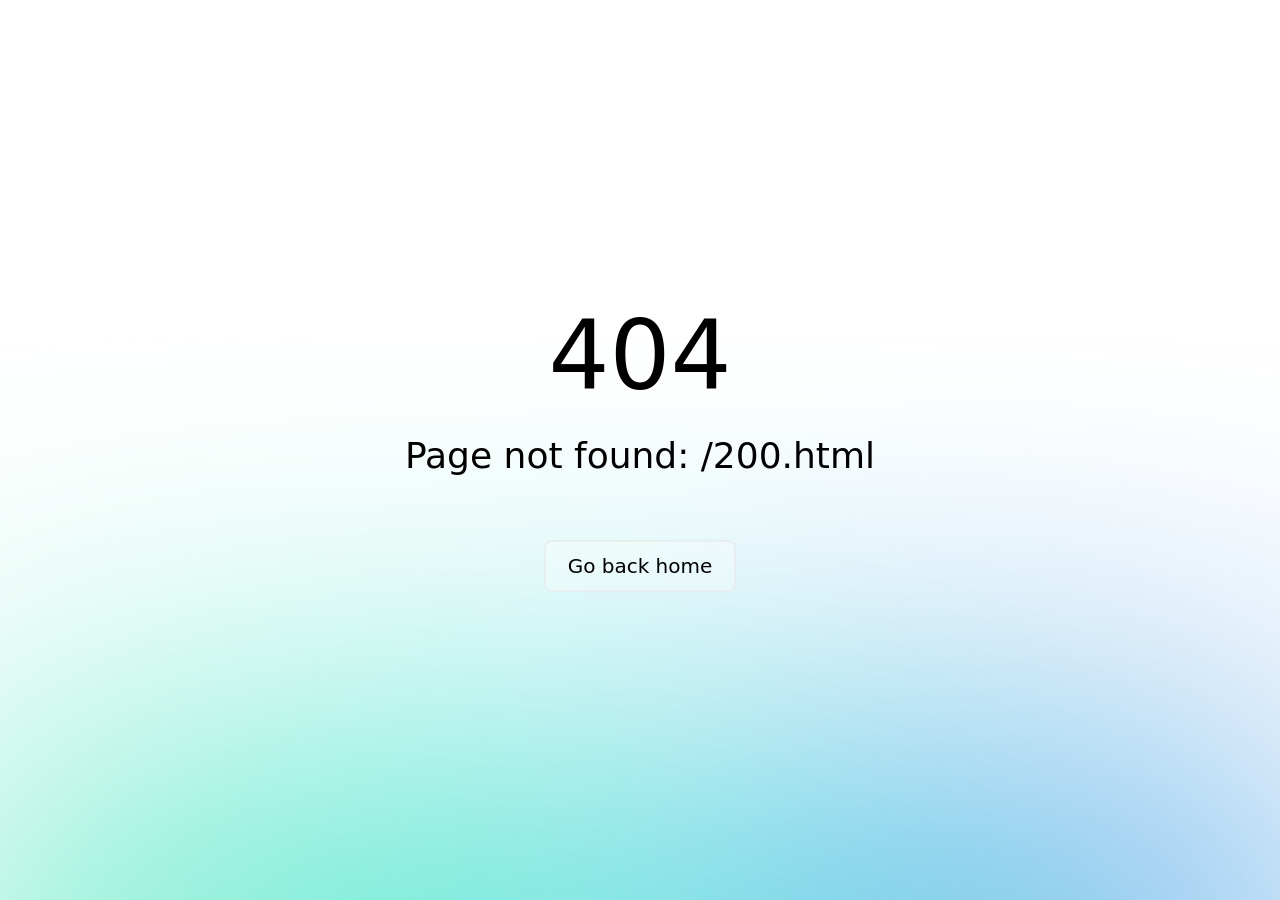
<file: 200.html>
<!DOCTYPE html><html  data-capo=""><head><meta charset="utf-8">
<meta name="viewport" content="width=device-width, initial-scale=1">
<link rel="stylesheet" href="https://fonts.googleapis.com/css2?family=Noto+Sans+TC:wght@100..900&display=swap">
<style>a{color:inherit;text-decoration:none}</style>
<link rel="modulepreload" as="script" crossorigin href="/_nuxt/YWAQfAWc.js">
<link rel="prefetch" as="script" crossorigin href="/_nuxt/DQkM787A.js">
<link rel="prefetch" as="script" crossorigin href="/_nuxt/D6JEdTIP.js">
<link rel="prefetch" as="script" crossorigin href="/_nuxt/DxrdGrB1.js">
<link rel="prefetch" as="script" crossorigin href="/_nuxt/D8pC7hyf.js">
<link rel="prefetch" as="script" crossorigin href="/_nuxt/Bl5UU1Pq.js">
<link rel="prefetch" as="script" crossorigin href="/_nuxt/Cm83n9MI.js">
<link rel="prefetch" as="script" crossorigin href="/_nuxt/3UWKTFa-.js">
<script type="module" src="/_nuxt/YWAQfAWc.js" crossorigin></script></head><body><div id="__nuxt"></div><div id="teleports"></div><script type="application/json" data-nuxt-data="nuxt-app" data-ssr="false" id="__NUXT_DATA__">[{"serverRendered":1},false]</script>
<script>window.__NUXT__={};window.__NUXT__.config={public:{},app:{baseURL:"/",buildId:"e5274a17-64e7-4dad-a5fe-f8cd05885048",buildAssetsDir:"/_nuxt/",cdnURL:""}}</script></body></html>
</file>
